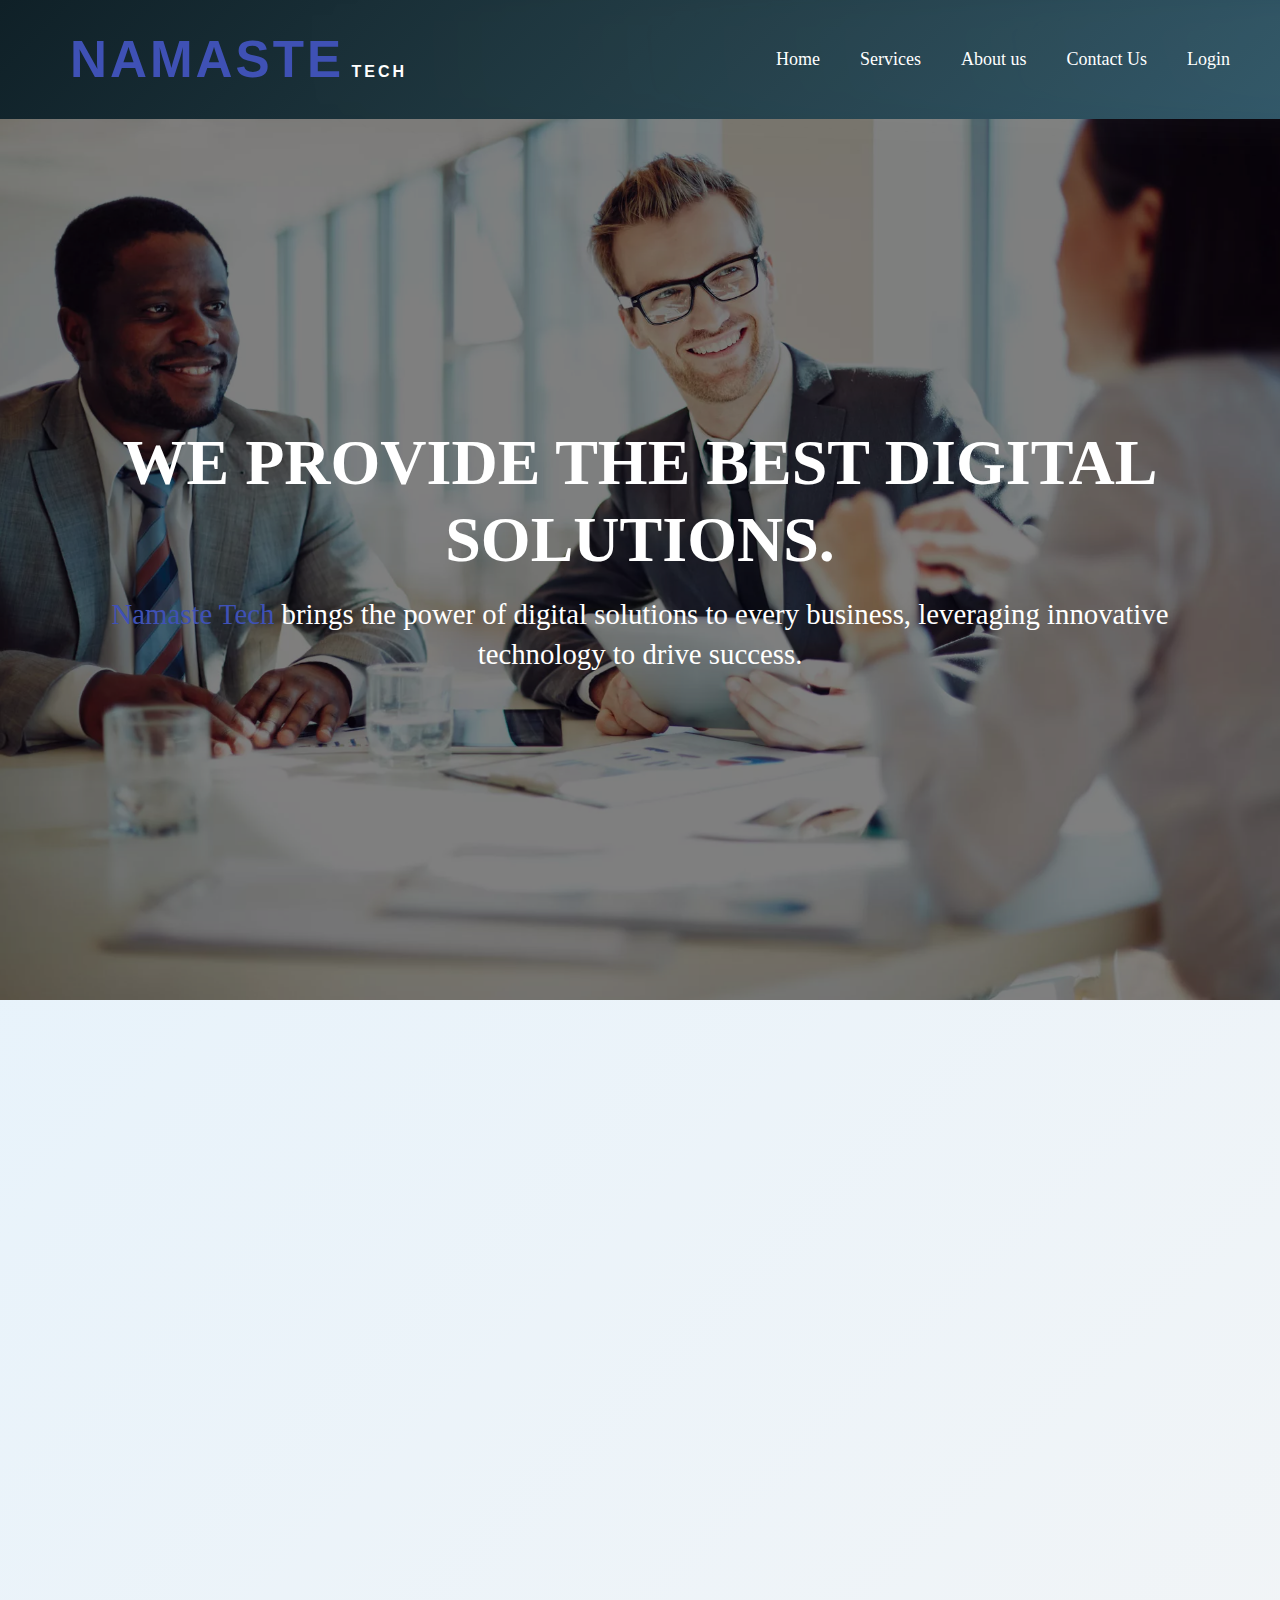
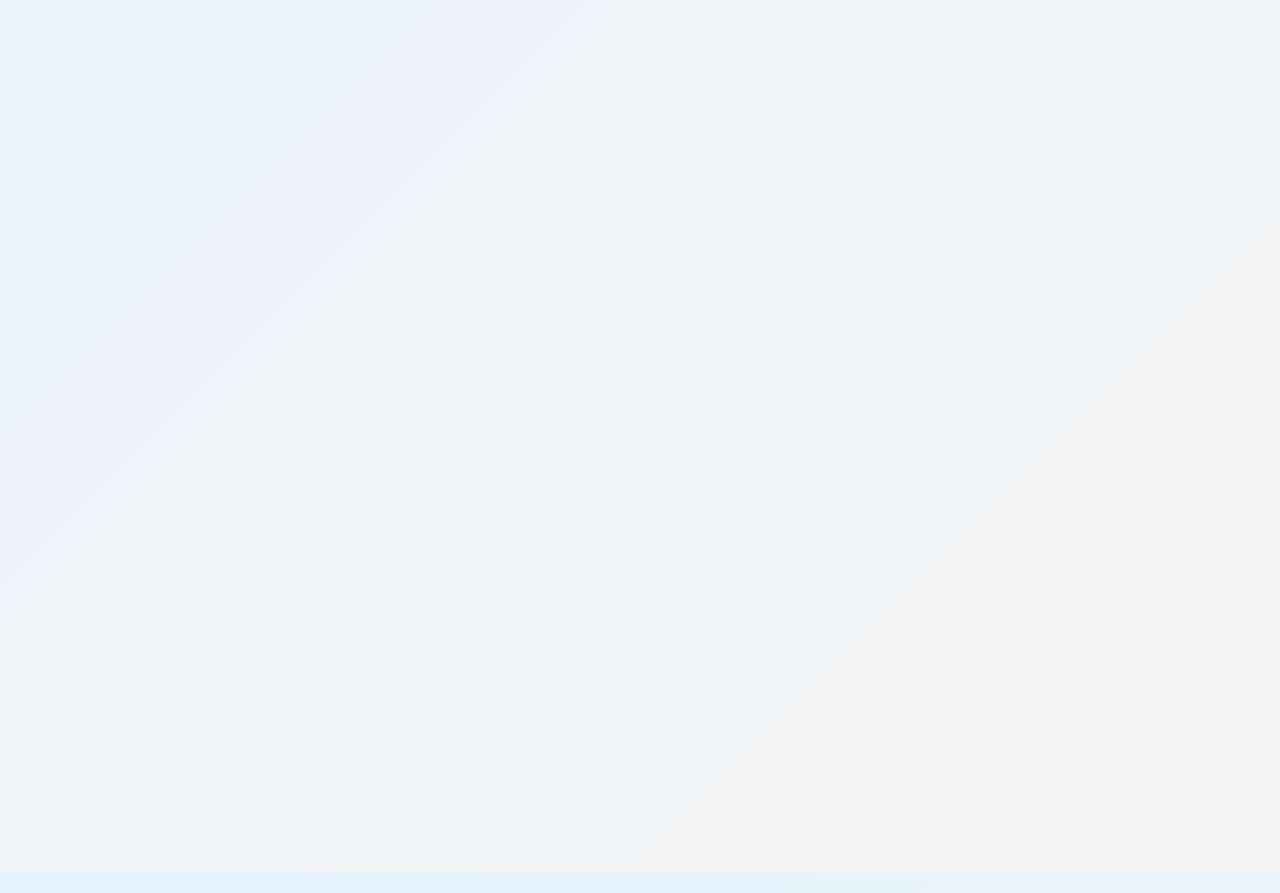
<file: index.html>
<!DOCTYPE html>
<html lang="en">

<head>
    <meta charset="UTF-8">
    <meta name="viewport" content="width=device-width, initial-scale=1.0">
    <link rel="stylesheet"
        href="https://fonts.googleapis.com/css2?family=Material+Symbols+Outlined:opsz,wght,FILL,GRAD@20..48,100..700,0..1,-50..200" />
    <link rel="stylesheet" href="header.css">
    <link rel="stylesheet" href="main.css">
    <link rel="stylesheet" href="footer.css">
    <link rel="stylesheet" href="fadein.css">
    <title>Namaste Tech</title>
</head>

<body>
    <div class="header fade-in ">
        <div class="logo fade-in">
            <span class="namaste-text">Namaste</span>
            <span class="tech-highlight">Tech</span>
        </div>

        <div class="hamburger fade-in" onclick="toggleNav()">
            <div></div>
            <div></div>
            <div></div>
        </div>

        <div class="nav_bar fade-in" id="navbar">
            <ul class="navbar_links">
                <li><a href="./index.html" class="fade-in">Home</a></li>
                <li><a href="./services.html" class="fade-in">Services</a></li>
                <li><a href="./about_us.html" class="fade-in">About us</a></li>
                <li><a href="./contact_us.html" class="fade-in">Contact Us</a></li>
                <li><a href="./login_sign_in.html" class="fade-in">Login</a></li>
            </ul>
        </div>
    </div>

    <div class="background_img fade-in">
        <h1 class="fade-in">We provide the best digital solutions.</h1>
        <p class="description fade-in"> <span style="color: #3F51B5;">Namaste Tech</span> brings the power of digital
            solutions to every business, leveraging
            innovative technology to drive success.</p>
    </div>

    <div class="service-section fade-in">
        <h3 class="section-subtitle fade-in">PROVIDING</h3>
        <h1 class="section-title fade-in">What we Can Do for You</h1>

        <div class="service-list">
            <div class="service-item fade-in">
                <div class="service-info">
                    <h4 class="service-title fade-in">MARKET RESEARCH</h4>
                    <p class="service-description fade-in">Even the all-powerful Pointing has no control about the blind
                        texts
                        it is an almost unorthographic.</p>
                </div>
                <span class="material-symbols-outlined service-icon fade-in">
                    lightbulb
                </span>
            </div>
            <div class="service-item fade-in">
                <div class="service-info">
                    <h4 class="service-title fade-in">DIGITAL MARKETING</h4>
                    <p class="service-description fade-in">Pointing has no control over the blind texts, it is an almost
                        unorthographic existence.</p>
                </div>
                <span class="material-symbols-outlined service-icon fade-in">
                    campaign
                </span>
            </div>
            <div class="service-item fade-in">
                <div class="service-info">
                    <h4 class="service-title fade-in">BRAND STRATEGY</h4>
                    <p class="service-description fade-in">Pointing has no control over the blind texts, it is an almost
                        unorthographic existence.</p>
                </div>
                <span class="material-symbols-outlined service-icon fade-in">
                    strategy
                </span>
            </div>
            <div class="service-item fade-in">
                <div class="service-info">
                    <h4 class="service-title fade-in">WEB DEV.</h4>
                    <p class="service-description fade-in">Building responsive websites to suit all your business needs.
                    </p>
                </div>
                <span class="material-symbols-outlined service-icon fade-in">
                    code
                </span>
            </div>
        </div>
    </div>

    <div class="background_img_2 fade-in">
        <div class="content fade-in">
            <h1><Span>G</Span>row your business fast.</h1>
            <div class="service-item_2 fade-in">
                <span class="material-symbols-outlined service-icon_2 fade-in">group</span>
                <h2 class="service-title_2 fade-in">Boost Teamwork</h2>
                <p class="service-description_2 fade-in">Namaste Teck enhances collaboration with smart solutions.</p>
            </div>
            <div class="service-item_2 fade-in">
                <span class="material-symbols-outlined service-icon_2 fade-in">group</span>
                <h2 class="service-title_2 fade-in">Accelerate Growth</h2>
                <p class="service-description_2 fade-in">We use data and AI to fuel your business expansion.</p>
            </div>
        </div>
        <img src="./img/entrepreneur-1340649.jpg" alt="Business Growth" class="image-right fade-in">
    </div>

    <footer class="footer fade-in">
        <div class="footer-container fade-in">
            <!-- Company Section -->
            <div class="footer-section company fade-in">
                <h2 class="footer-heading fade-in">Namaste Tech</h2>
                <p class="company-desc fade-in">We provide all digital solutions from web development to digital
                    marketing, making your business stand out.</p>
            </div>

            <!-- Useful Links Section -->
            <div class="footer-section useful-links fade-in">
                <h2 class="footer-heading fade-in">Useful Links</h2>
                <ul class="footer-links fade-in">
                    <li><a href="./about_us.html" class="fade-in">About Us</a></li>
                    <li><a href="./services.html" class="fade-in">Services</a></li>
                    <!-- <li><a href="./projects.html" class="fade-in">Our Projects</a></li> -->
                    <!-- <li><a href="./testimonials.html" class="fade-in">Testimonials</a></li> -->
                </ul>
            </div>

            <!-- Quick Links Section -->
            <div class="footer-section quick-links fade-in">
                <h2 class="footer-heading fade-in">Quick Links</h2>
                <ul class="footer-links fade-in">
                    <!-- <li><a href="./blog.html" class="fade-in">Blog</a></li> -->
                    <li><a href="./faq.html" class="fade-in">FAQ</a></li>
                    <!-- <li><a href="./career.html" class="fade-in">Careers</a></li> -->
                    <li><a href="./contact_us.html" class="fade-in">Contact Us</a></li>
                </ul>
            </div>

            <!-- Have a Question Section -->
            <div class="footer-section contact fade-in">
                <h2 class="footer-heading fade-in">Have a Question?</h2>
                <p class="fade-in">Feel free to get in touch with us.</p>
                <p class="fade-in">Email: hemant505gautam@gmail.com</p>
                <p class="fade-in">Phone: +91 9351733774</p>
            </div>
        </div>

        <!-- Copyright Section -->
        <div class="footer-bottom fade-in">
            <p>&copy; 2024 Namaste Tech. All Rights Reserved.</p>
        </div>
    </footer>

    <script src="./header.js"></script>

</body>

</html>
</file>
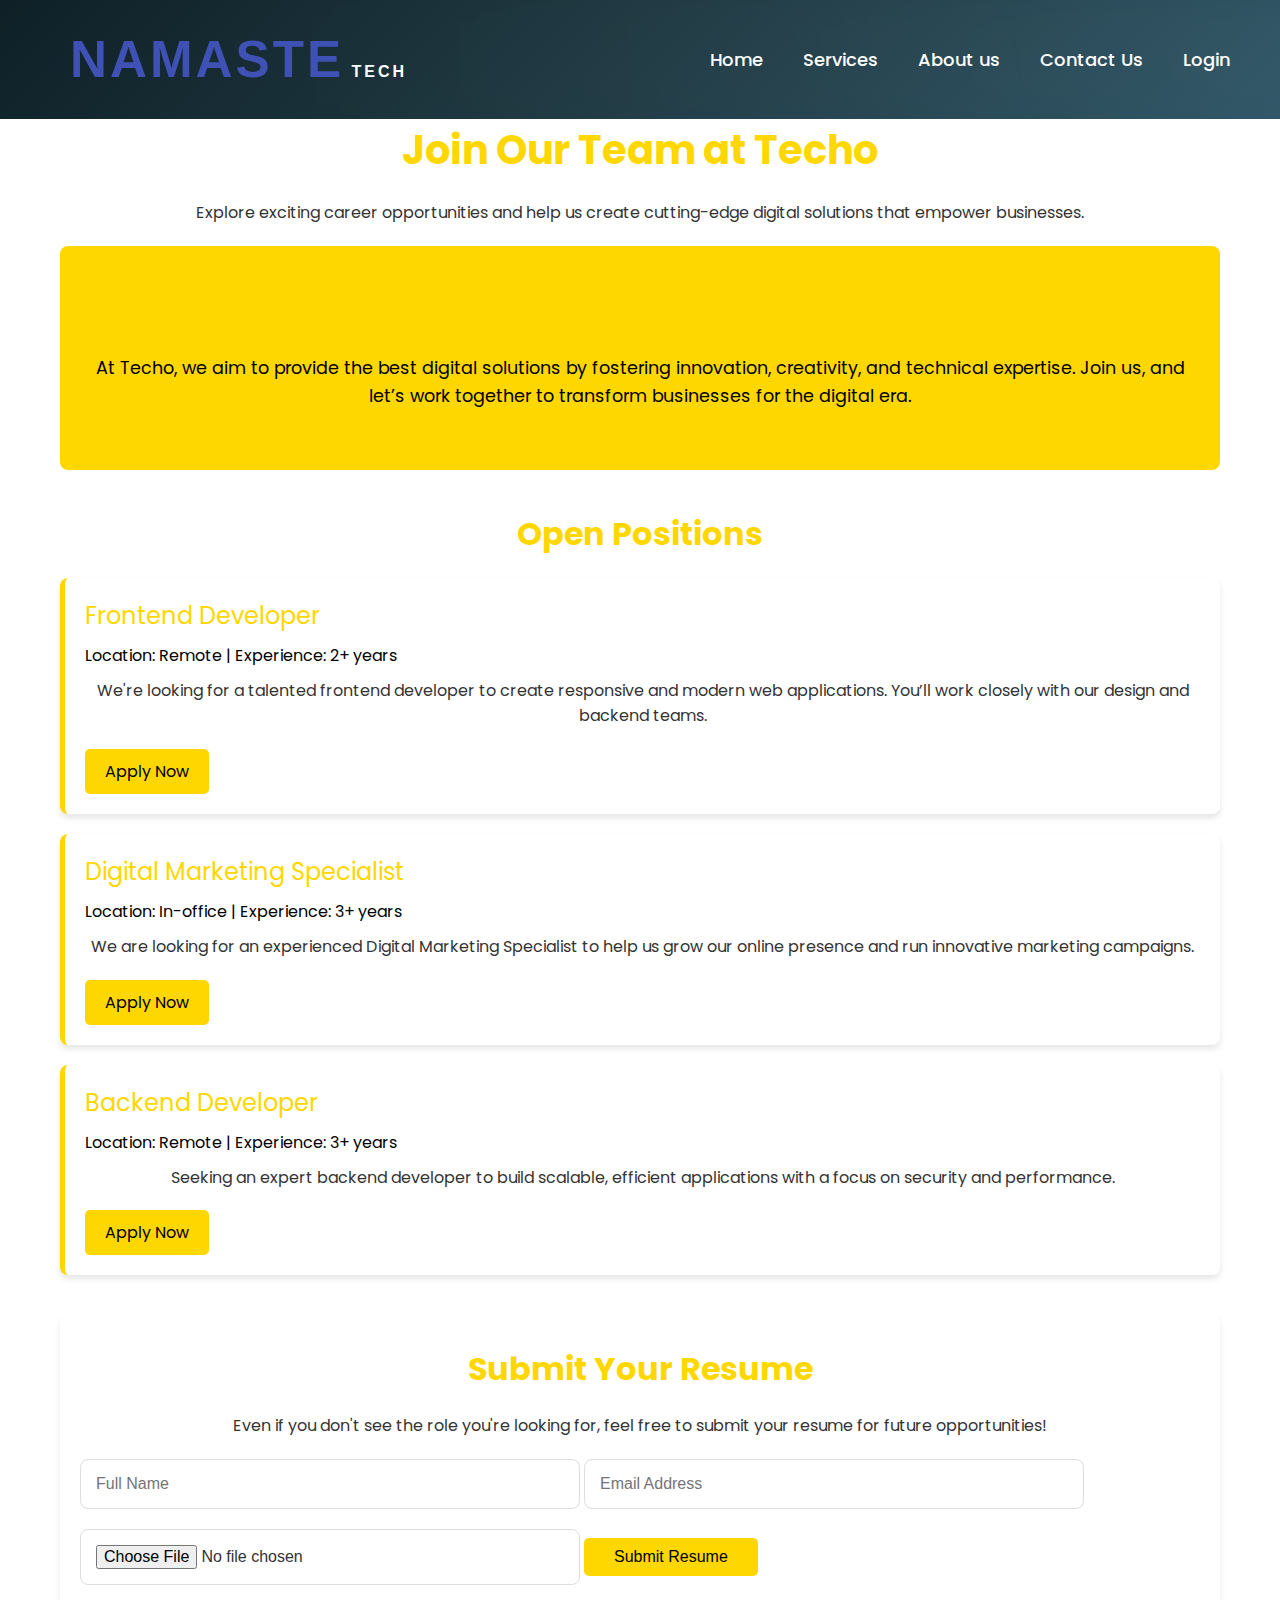
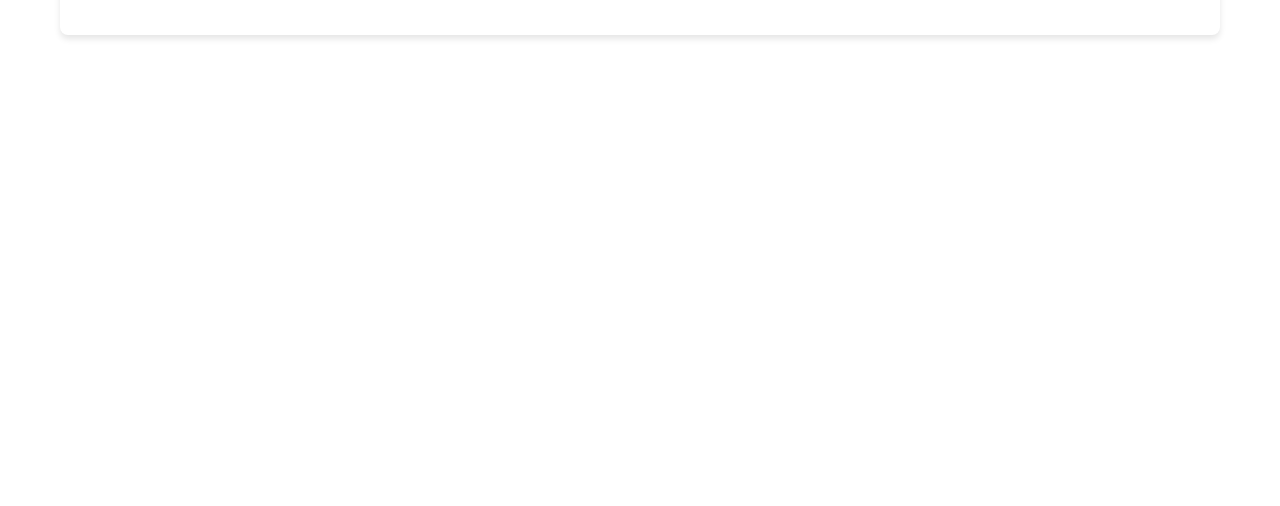
<file: career.html>
<!DOCTYPE html>
<html lang="en">
<head>
    <meta charset="UTF-8">
    <meta name="viewport" content="width=device-width, initial-scale=1.0">
    <title>Career Opportunities - NT</title>
    <link href="https://fonts.googleapis.com/css2?family=Poppins:wght@400;600&display=swap" rel="stylesheet">
    <link rel="stylesheet" href="header.css">
    <link rel="stylesheet" href="footer.css">
    <link rel="stylesheet" href="fadein.css">
    <style>
        * {
            margin: 0;
            padding: 0;
            box-sizing: border-box;
        }
    
        body {
            font-family: 'Poppins', sans-serif;
            background-color: #fff;
            color: #333;
            padding-top: 100px;
        }
    
        .container {
            max-width: 1200px;
            margin: 0 auto;
            padding: 20px;
        }
    
        h1, h2 {
            text-align: center;
            margin-bottom: 20px;
            color: #FFD700;
        }
    
        h1 {
            font-size: 2.5rem;
        }
    
        h2 {
            font-size: 2rem;
        }
    
        p {
            text-align: center;
            margin-bottom: 20px;
            font-size: 1rem;
            line-height: 1.6;
        }
    
        .mission-section {
            background-color: #FFD700;
            color: #000;
            padding: 40px 20px;
            border-radius: 8px;
            margin-bottom: 40px;
        }
    
        .mission-section p {
            color: #000;
            font-size: 1.1rem;
        }
    
        .positions-section {
            margin-bottom: 40px;
        }
    
        .job-listing {
            background-color: #fff;
            padding: 20px;
            margin-bottom: 20px;
            border-radius: 8px;
            box-shadow: 0px 4px 6px rgba(0, 0, 0, 0.1);
            transition: transform 0.3s ease;
            border-left: 5px solid #FFD700;
        }
    
        .job-listing:hover {
            transform: translateY(-5px);
        }
    
        .job-title {
            font-size: 1.5rem;
            color: #FFD700;
            margin-bottom: 10px;
        }
    
        .job-details {
            font-size: 1rem;
            margin-bottom: 10px;
            color: #000;
        }
    
        .apply-button {
            display: inline-block;
            background-color: #FFD700;
            color: #000;
            padding: 10px 20px;
            text-decoration: none;
            border-radius: 5px;
            transition: background-color 0.3s ease;
        }
    
        .apply-button:hover {
            background-color: #e0c600;
        }
    
        .apply-section {
            background-color: #fff;
            padding: 30px 20px;
            border-radius: 8px;
            box-shadow: 0px 4px 6px rgba(0, 0, 0, 0.1);
            margin-bottom: 40px;
        }
    
        .apply-section input[type="text"], 
        .apply-section input[type="email"],
        .apply-section input[type="file"] {
            width: 100%;
            max-width: 500px;
            padding: 15px;
            margin-bottom: 20px;
            border-radius: 8px;
            border: 1px solid #ddd;
            font-size: 1rem;
        }
    
        .apply-section input[type="submit"] {
            padding: 10px 30px;
            background-color: #FFD700;
            color: #000;
            border: none;
            border-radius: 5px;
            font-size: 1rem;
            cursor: pointer;
            transition: background-color 0.3s ease;
        }
    
        .apply-section input[type="submit"]:hover {
            background-color: #e0c600;
        }
    
       
    
        /* Responsive Design */
        @media (max-width: 1024px) {
            h1 {
                font-size: 2rem;
            }
    
            h2 {
                font-size: 1.8rem;
            }
        }
    
        @media (max-width: 768px) {
            h1 {
                font-size: 1.8rem;
            }
    
            h2 {
                font-size: 1.6rem;
            }
    
            p {
                font-size: 0.95rem;
            }
    
            .apply-section input[type="text"], 
            .apply-section input[type="email"],
            .apply-section input[type="file"] {
                font-size: 0.9rem;
            }
        }
    
        @media (max-width: 480px) {
            h1 {
                font-size: 1.5rem;
            }
    
            h2 {
                font-size: 1.3rem;
            }
    
            .apply-section input[type="text"], 
            .apply-section input[type="email"],
            .apply-section input[type="file"] {
                font-size: 0.8rem;
            }
        }
    </style>
    
</head>
<body>


    <div class="header fade-in ">
        <div class="logo fade-in">
            <span class="namaste-text">Namaste</span>
            <span class="tech-highlight">Tech</span>
        </div>

        <div class="hamburger fade-in" onclick="toggleNav()">
            <div></div>
            <div></div>
            <div></div>
        </div>

        <div class="nav_bar fade-in" id="navbar">
            <ul class="navbar_links">
                <li><a href="./index.html" class="fade-in">Home</a></li>
                <li><a href="./services.html" class="fade-in">Services</a></li>
                <li><a href="./about_us.html" class="fade-in">About us</a></li>
                <li><a href="./contact_us.html" class="fade-in">Contact Us</a></li>
                <li><a href="./login_sign_in.html" class="fade-in">Login</a></li>
            </ul>
        </div>
    </div>

    <div class="container">
        <h1>Join Our Team at Techo</h1>
        <p>Explore exciting career opportunities and help us create cutting-edge digital solutions that empower businesses.</p>

        <div class="mission-section">
            <h2>Our Mission</h2>
            <p>At Techo, we aim to provide the best digital solutions by fostering innovation, creativity, and technical expertise. Join us, and let’s work together to transform businesses for the digital era.</p>
        </div>

        <div class="positions-section">
            <h2>Open Positions</h2>

            <!-- Job Listing 1 -->
            <div class="job-listing">
                <div class="job-title">Frontend Developer</div>
                <div class="job-details">Location: Remote | Experience: 2+ years</div>
                <p>We're looking for a talented frontend developer to create responsive and modern web applications. You’ll work closely with our design and backend teams.</p>
                <a href="#" class="apply-button">Apply Now</a>
            </div>

            <!-- Job Listing 2 -->
            <div class="job-listing">
                <div class="job-title">Digital Marketing Specialist</div>
                <div class="job-details">Location: In-office | Experience: 3+ years</div>
                <p>We are looking for an experienced Digital Marketing Specialist to help us grow our online presence and run innovative marketing campaigns.</p>
                <a href="#" class="apply-button">Apply Now</a>
            </div>

            <!-- Job Listing 3 -->
            <div class="job-listing">
                <div class="job-title">Backend Developer</div>
                <div class="job-details">Location: Remote | Experience: 3+ years</div>
                <p>Seeking an expert backend developer to build scalable, efficient applications with a focus on security and performance.</p>
                <a href="#" class="apply-button">Apply Now</a>
            </div>
        </div>

        <div class="apply-section">
            <h2>Submit Your Resume</h2>
            <p>Even if you don't see the role you're looking for, feel free to submit your resume for future opportunities!</p>

            <form action="#" method="POST">
                <input type="text" name="fullName" placeholder="Full Name" required>
                <input type="email" name="email" placeholder="Email Address" required>
                <input type="file" name="resume" required>
                <input type="submit" value="Submit Resume">
            </form>
        </div>
    </div>

    <footer class="footer fade-in">
        <div class="footer-container fade-in">
            <!-- Company Section -->
            <div class="footer-section company fade-in">
                <h2 class="footer-heading fade-in">Techo</h2>
                <p class="company-desc fade-in">We provide all digital solutions from web development to digital marketing, making your business stand out.</p>
            </div>
    
            <!-- Useful Links Section -->
            <div class="footer-section useful-links fade-in">
                <h2 class="footer-heading fade-in">Useful Links</h2>
                <ul class="footer-links fade-in">
                    <li><a href="./about_us.html" class="fade-in">About Us</a></li>
                    <li><a href="./services.html" class="fade-in">Services</a></li>
                    <!-- <li><a href="./projects.html" class="fade-in">Our Projects</a></li> -->
                    <!-- <li><a href="./testimonials.html" class="fade-in">Testimonials</a></li> -->
                </ul>
            </div>
    
            <!-- Quick Links Section -->
            <div class="footer-section quick-links fade-in">
                <h2 class="footer-heading fade-in">Quick Links</h2>
                <ul class="footer-links fade-in">
                    <!-- <li><a href="./blog.html" class="fade-in">Blog</a></li> -->
                    <li><a href="./faq.html" class="fade-in">FAQ</a></li>
                    <li><a href="./career.html" class="fade-in">Careers</a></li>
                    <li><a href="./contact_us.html" class="fade-in">Contact Us</a></li>
                </ul>
            </div>
    
            <!-- Have a Question Section -->
            <div class="footer-section contact fade-in">
                <h2 class="footer-heading fade-in">Have a Question?</h2>
                <p class="fade-in">Feel free to get in touch with us.</p>
                <p class="fade-in">Email:  hemant505gautam@gmail.com</p>
                <p class="fade-in">Phone: +91 9351733774</p>
            </div>
        </div>
    
        <!-- Copyright Section -->
        <div class="footer-bottom fade-in">
            <p>&copy; 2024 Techo. All Rights Reserved.</p>
        </div>
    </footer>

    <script src="./header.js"></script>

</body>
</html>
</file>
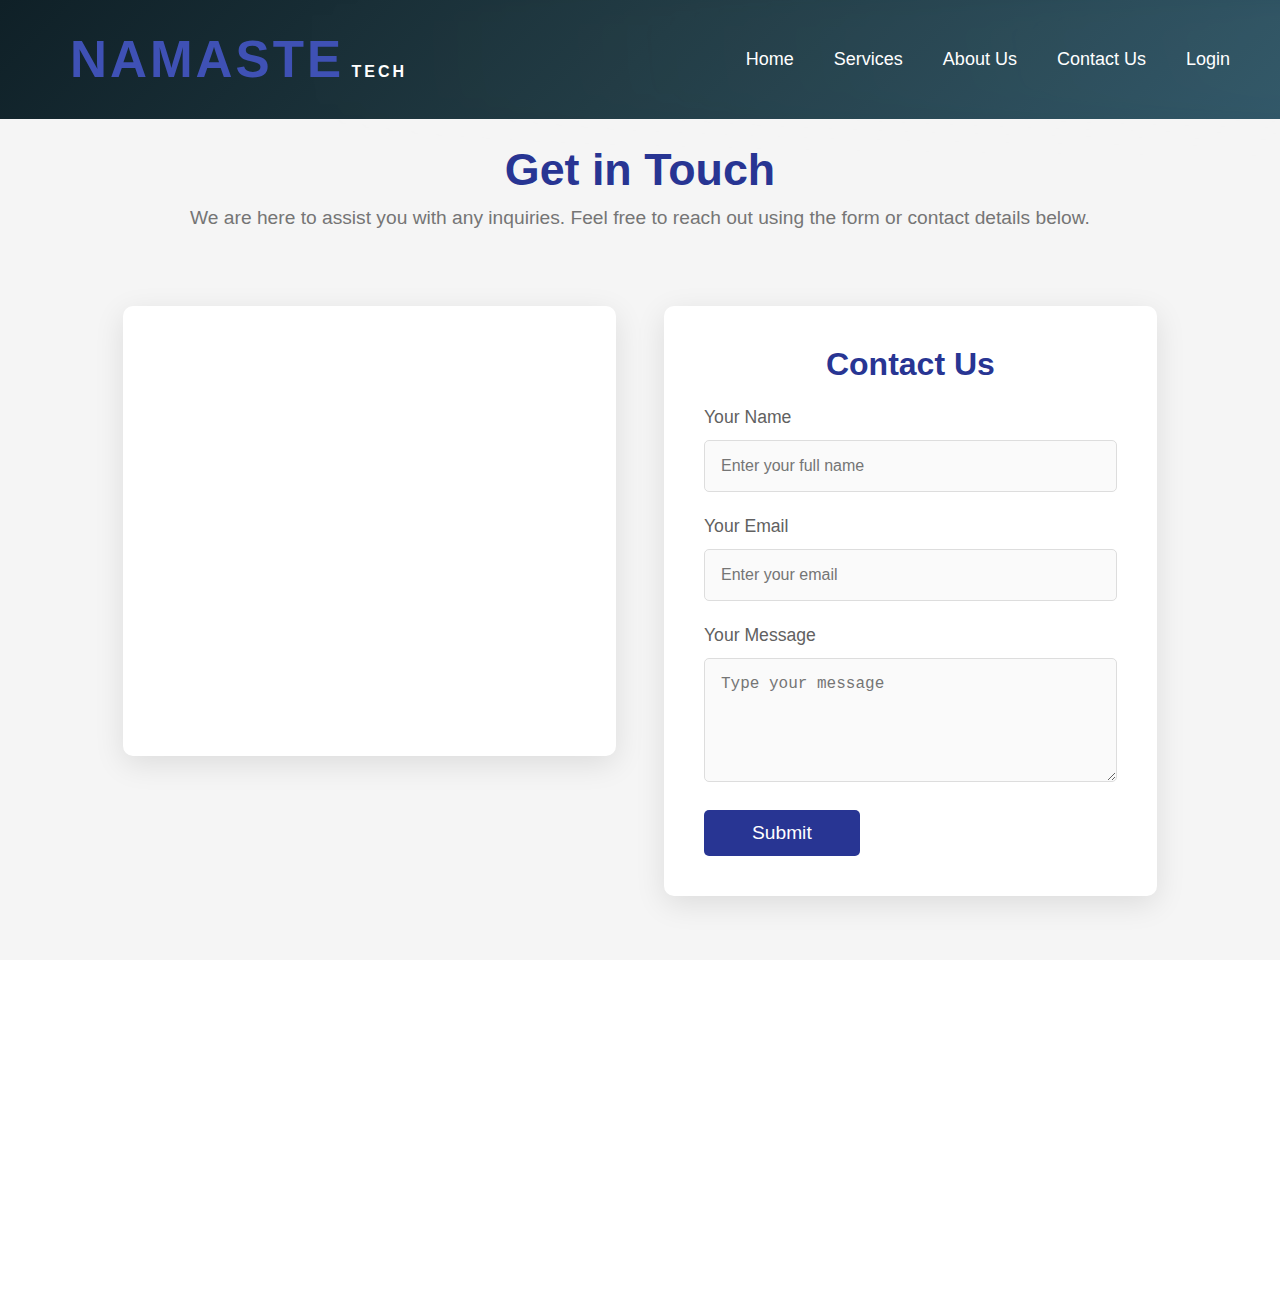
<file: contact_us.html>
<!DOCTYPE html>
<html lang="en">

<head>
    <meta charset="UTF-8">
    <meta name="viewport" content="width=device-width, initial-scale=1.0">
    <link rel="stylesheet" href="header.css">
    <link rel="stylesheet" href="contact_us.css">
    <link rel="stylesheet" href="footer.css">
    <link rel="stylesheet" href="fadein.css">
    <title>Contact Us</title>
</head>

<body>
    <header class="header">
        <div class="logo">
            <span class="namaste-text">Namaste</span>
            <span class="tech-highlight">Tech</span>
        </div>
        <div class="hamburger fade-in" onclick="toggleNav()">
            <div></div>
            <div></div>
            <div></div>
        </div>
        <nav class="nav_bar" id="navbar">
            <ul class="navbar_links">
                <li><a href="./index.html">Home</a></li>
                <li><a href="./services.html">Services</a></li>
                <li><a href="./about_us.html">About Us</a></li>
                <li><a href="./contact_us.html">Contact Us</a></li>
                <li><a href="./login_sign_in.html">Login</a></li>
            </ul>
        </nav>
    </header>

    <main>
        <section class="contact-container">
            <div class="contact-header">
                <h1>Get in Touch</h1>
                <p>We are here to assist you with any inquiries. Feel free to reach out using the form or contact
                    details below.</p>
            </div>
            <div class="contact-grid">
                <div class="map-container">
                    <iframe
                        src="https://www.google.com/maps/embed?pb=!1m18!1m12!1m3!1d3559.1227315718666!2d75.81574347528158!3d26.86784147667395!2m3!1f0!2f0!3f0!3m2!1i1024!2i768!4f13.1!3m3!1m2!1s0x396db7b51669dee9%3A0x3708a6ae96453829!2sBhamashah%20Techno%20Hub!5e0!3m2!1sen!2sin!4v1725963819358!5m2!1sen!2sin"
                        width="600" height="450" style="border:0;" allowfullscreen="" loading="lazy"
                        referrerpolicy="no-referrer-when-downgrade">
                    </iframe>

                </div>

                <div class="contact-form">
                    <h2>Contact Us</h2>
                    <form action="#" method="post">
                        <label for="name">Your Name</label>
                        <input type="text" id="name" name="name" placeholder="Enter your full name" required>

                        <label for="email">Your Email</label>
                        <input type="email" id="email" name="email" placeholder="Enter your email" required>

                        <label for="message">Your Message</label>
                        <textarea id="message" name="message" rows="5" placeholder="Type your message"
                            required></textarea>

                        <button type="submit">Submit</button>
                    </form>
                </div>
            </div>
        </section>
    </main>




    <footer class="footer fade-in">
        <div class="footer-container fade-in">
            <!-- Company Section -->
            <div class="footer-section company fade-in">
                <h2 class="footer-heading fade-in">Techo</h2>
                <p class="company-desc fade-in">We provide all digital solutions from web development to digital
                    marketing, making your business stand out.</p>
            </div>

            <!-- Useful Links Section -->
            <div class="footer-section useful-links fade-in">
                <h2 class="footer-heading fade-in">Useful Links</h2>
                <ul class="footer-links fade-in">
                    <li><a href="./about_us.html" class="fade-in">About Us</a></li>
                    <li><a href="./services.html" class="fade-in">Services</a></li>
                    <!-- <li><a href="./projects.html" class="fade-in">Our Projects</a></li> -->
                    <!-- <li><a href="./testimonials.html" class="fade-in">Testimonials</a></li> -->
                </ul>
            </div>

            <!-- Quick Links Section -->
            <div class="footer-section quick-links fade-in">
                <h2 class="footer-heading fade-in">Quick Links</h2>
                <ul class="footer-links fade-in">
                    <!-- <li><a href="./blog.html" class="fade-in">Blog</a></li> -->
                    <li><a href="./faq.html" class="fade-in">FAQ</a></li>
                    <li><a href="./career.html" class="fade-in">Careers</a></li>
                    <li><a href="./contact_us.html" class="fade-in">Contact Us</a></li>
                </ul>
            </div>

            <!-- Have a Question Section -->
            <div class="footer-section contact fade-in">
                <h2 class="footer-heading fade-in">Have a Question?</h2>
                <p class="fade-in">Feel free to get in touch with us.</p>
                <p class="fade-in">Email: hemant505gautam@gmail.com</p>
                <p class="fade-in">Phone: +91 9351733774</p>
            </div>
        </div>

        <!-- Copyright Section -->
        <div class="footer-bottom fade-in">
            <p>&copy; 2024 Techo. All Rights Reserved.</p>
        </div>
    </footer>

    <script src="./header.js"></script>
</body>

</html>
</file>
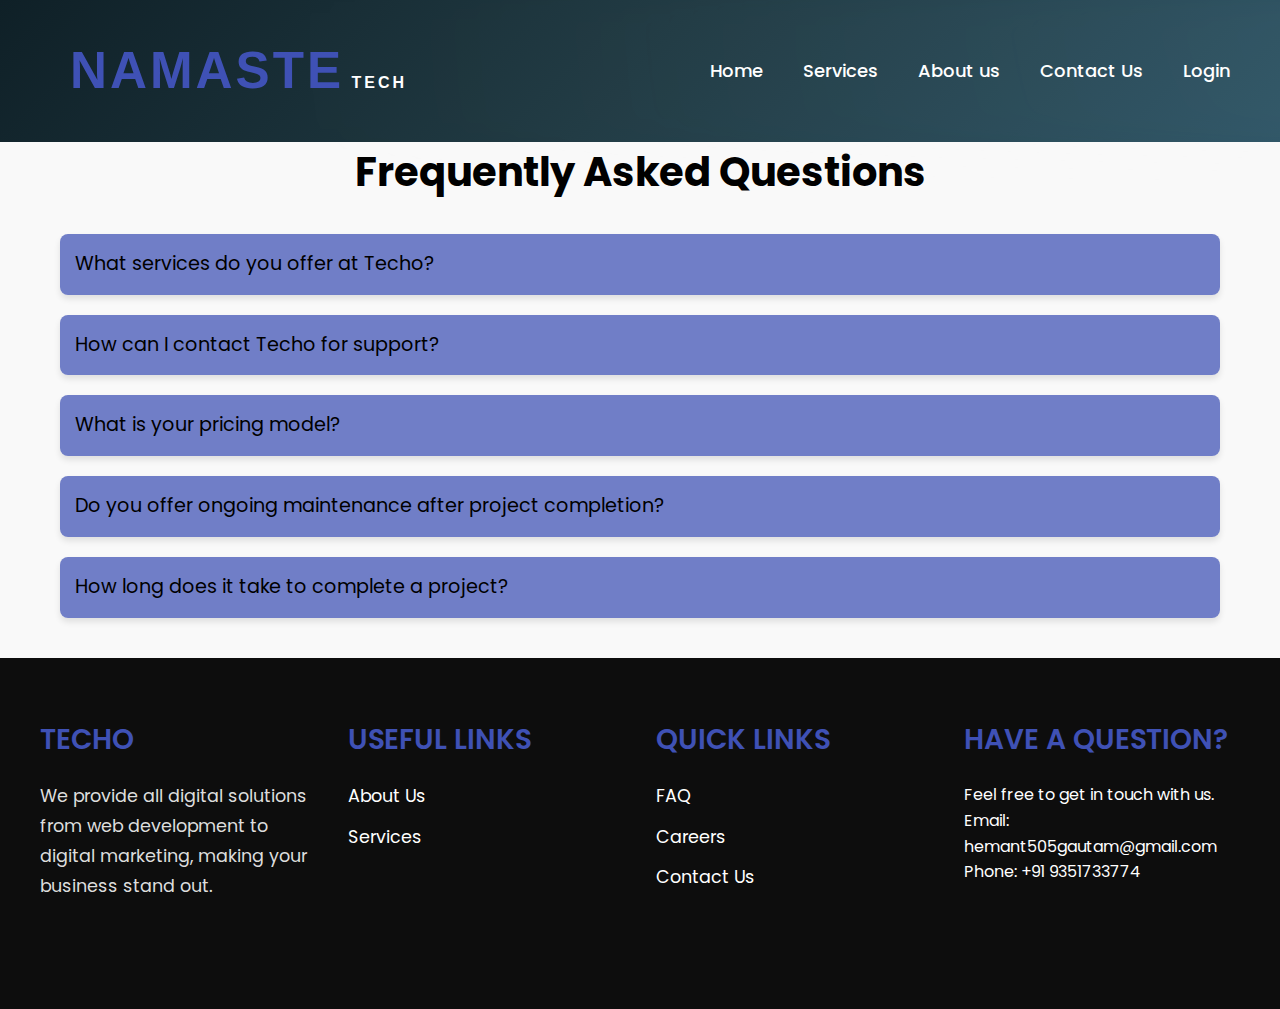
<file: faq.html>
<!DOCTYPE html>
<html lang="en">
<head>
    <meta charset="UTF-8">
    <meta name="viewport" content="width=device-width, initial-scale=1.0">
    <title>FAQ - NT</title>
    <link href="https://fonts.googleapis.com/css2?family=Poppins:wght@400;600&display=swap" rel="stylesheet">
    <link rel="stylesheet" href="header.css">
    <link rel="stylesheet" href="footer.css">
    <link rel="stylesheet" href="fadein.css">
    <style>
       * {
            margin: 0;
            padding: 0;
            box-sizing: border-box;
        }

        body {
            font-family: 'Poppins', sans-serif;
            background-color: #f9f9f9;
            padding-top: 120px;
            line-height: 1.6;
        }

        .container {
            max-width: 1200px;
            margin: 0 auto;
            padding: 20px;
        }

        /* Heading Styles */
        h1 {
            text-align: center;
            font-size: 2.5rem;
            margin-bottom: 30px;
            color: black;
        }

        /* FAQ Section */
        .faq-section {
            margin-bottom: 20px;
        }

        .faq-question {
            background-color: #3f51b5bc;
            color: black;
            padding: 15px;
            cursor: pointer;
            border-radius: 8px;
            margin-bottom: 10px;
            font-size: 1.2rem;
            transition: background-color 0.3s ease, transform 0.2s ease;
            box-shadow: 0px 4px 6px rgba(0, 0, 0, 0.1);
            display: flex;
            align-items: center;
            justify-content: space-between;
        }

        .faq-question:hover {
            background-color: #3F51B5;
            transform: translateY(-2px);
        }

        .faq-answer {
            display: none;
            background-color: rgba(0, 0, 0, 0.708);
            color: #fff;
            padding: 15px;
            border-left: 4px solid #3F51B5;
            border-radius: 0 0 8px 8px;
            margin-bottom: 20px;
            box-shadow: 0px 4px 6px rgba(0, 0, 0, 0.1);
            transition: max-height 0.3s ease;
        }

        .faq-answer p {
            font-size: 1rem;
            padding: 10px 0;
        }

        /* Responsive Design */
        @media (max-width: 1024px) {
            h1 {
                font-size: 2rem;
            }

            .faq-question {
                font-size: 1.1rem;
            }

           
        }

        @media (max-width: 768px) {
            h1 {
                font-size: 1.8rem;
            }

            .faq-question {
                font-size: 1rem;
            }

            .faq-answer p {
                font-size: 0.9rem;
            }
        }

        @media (max-width: 480px) {
            h1 {
                font-size: 1.5rem;
            }

            .faq-question {
                font-size: 0.9rem;
            }

            .faq-answer p {
                font-size: 0.8rem;
            }

        }


    </style>
</head>
<body>

    <div class="header fade-in ">
        <div class="logo fade-in">
            <span class="namaste-text">Namaste</span>
            <span class="tech-highlight">Tech</span>
        </div>

        <div class="hamburger fade-in" onclick="toggleNav()">
            <div></div>
            <div></div>
            <div></div>
        </div>

        <div class="nav_bar fade-in" id="navbar">
            <ul class="navbar_links">
                <li><a href="./index.html" class="fade-in">Home</a></li>
                <li><a href="./services.html" class="fade-in">Services</a></li>
                <li><a href="./about_us.html" class="fade-in">About us</a></li>
                <li><a href="./contact_us.html" class="fade-in">Contact Us</a></li>
                <li><a href="./login_sign_in.html" class="fade-in">Login</a></li>
            </ul>
        </div>
    </div>

    <div class="container">
        <h1>Frequently Asked Questions</h1>

        <div class="faq-section">
            <div class="faq-question" onclick="toggleAnswer('faq1')">
                What services do you offer at Techo?
            </div>
            <div id="faq1" class="faq-answer">
                <p>We offer a wide range of digital solutions including web development, app development, digital marketing, and much more. Our goal is to provide you with the tools to make your business stand out online.</p>
            </div>
        </div>

        <div class="faq-section">
            <div class="faq-question" onclick="toggleAnswer('faq2')">
                How can I contact Techo for support?
            </div>
            <div id="faq2" class="faq-answer">
                <p>You can contact us through our contact form on the website, or by emailing us at hemant505gautam@gmail.com. We're also available via phone at +91 9351733774 for urgent inquiries.</p>
            </div>
        </div>

        <div class="faq-section">
            <div class="faq-question" onclick="toggleAnswer('faq3')">
                What is your pricing model?
            </div>
            <div id="faq3" class="faq-answer">
                <p>Our pricing model is flexible based on the services you require. We offer custom packages depending on the scope of your project and the services required. Contact us for a personalized quote.</p>
            </div>
        </div>

        <div class="faq-section">
            <div class="faq-question" onclick="toggleAnswer('faq4')">
                Do you offer ongoing maintenance after project completion?
            </div>
            <div id="faq4" class="faq-answer">
                <p>Yes, we offer ongoing maintenance and support for all our projects. Whether you need regular updates, security checks, or feature enhancements, we’ve got you covered.</p>
            </div>
        </div>

        <div class="faq-section">
            <div class="faq-question" onclick="toggleAnswer('faq5')">
                How long does it take to complete a project?
            </div>
            <div id="faq5" class="faq-answer">
                <p>Project completion time depends on the complexity and scope of the project. On average, a standard website can take anywhere from 4 to 6 weeks, while more complex projects may take longer. We ensure timely delivery while maintaining quality.</p>
            </div>
        </div>
    </div>

    <footer class="footer fade-in">
        <div class="footer-container fade-in">
            <!-- Company Section -->
            <div class="footer-section company fade-in">
                <h2 class="footer-heading fade-in">Techo</h2>
                <p class="company-desc fade-in">We provide all digital solutions from web development to digital marketing, making your business stand out.</p>
            </div>
    
            <!-- Useful Links Section -->
            <div class="footer-section useful-links fade-in">
                <h2 class="footer-heading fade-in">Useful Links</h2>
                <ul class="footer-links fade-in">
                    <li><a href="./about_us.html" class="fade-in">About Us</a></li>
                    <li><a href="./services.html" class="fade-in">Services</a></li>
                    <!-- <li><a href="./projects.html" class="fade-in">Our Projects</a></li> -->
                    <!-- <li><a href="./testimonials.html" class="fade-in">Testimonials</a></li> -->
                </ul>
            </div>
    
            <!-- Quick Links Section -->
            <div class="footer-section quick-links fade-in">
                <h2 class="footer-heading fade-in">Quick Links</h2>
                <ul class="footer-links fade-in">
                    <!-- <li><a href="./blog.html" class="fade-in">Blog</a></li> -->
                    <li><a href="./faq.html" class="fade-in">FAQ</a></li>
                    <li><a href="./career.html" class="fade-in">Careers</a></li>
                    <li><a href="./contact_us.html" class="fade-in">Contact Us</a></li>
                </ul>
            </div>
    
            <!-- Have a Question Section -->
            <div class="footer-section contact fade-in">
                <h2 class="footer-heading fade-in">Have a Question?</h2>
                <p class="fade-in">Feel free to get in touch with us.</p>
                <p class="fade-in">Email:  hemant505gautam@gmail.com</p>
                <p class="fade-in">Phone: +91 9351733774</p>
            </div>
        </div>
    
        <!-- Copyright Section -->
        <div class="footer-bottom fade-in">
            <p>&copy; 2024 Techo. All Rights Reserved.</p>
        </div>
    </footer>

    <script src="./header.js"></script>

    <script>
        function toggleAnswer(faqId) {
            const answer = document.getElementById(faqId);
            answer.style.display = answer.style.display === "block" ? "none" : "block";
        }
    </script>

</body>
</html>
</file>
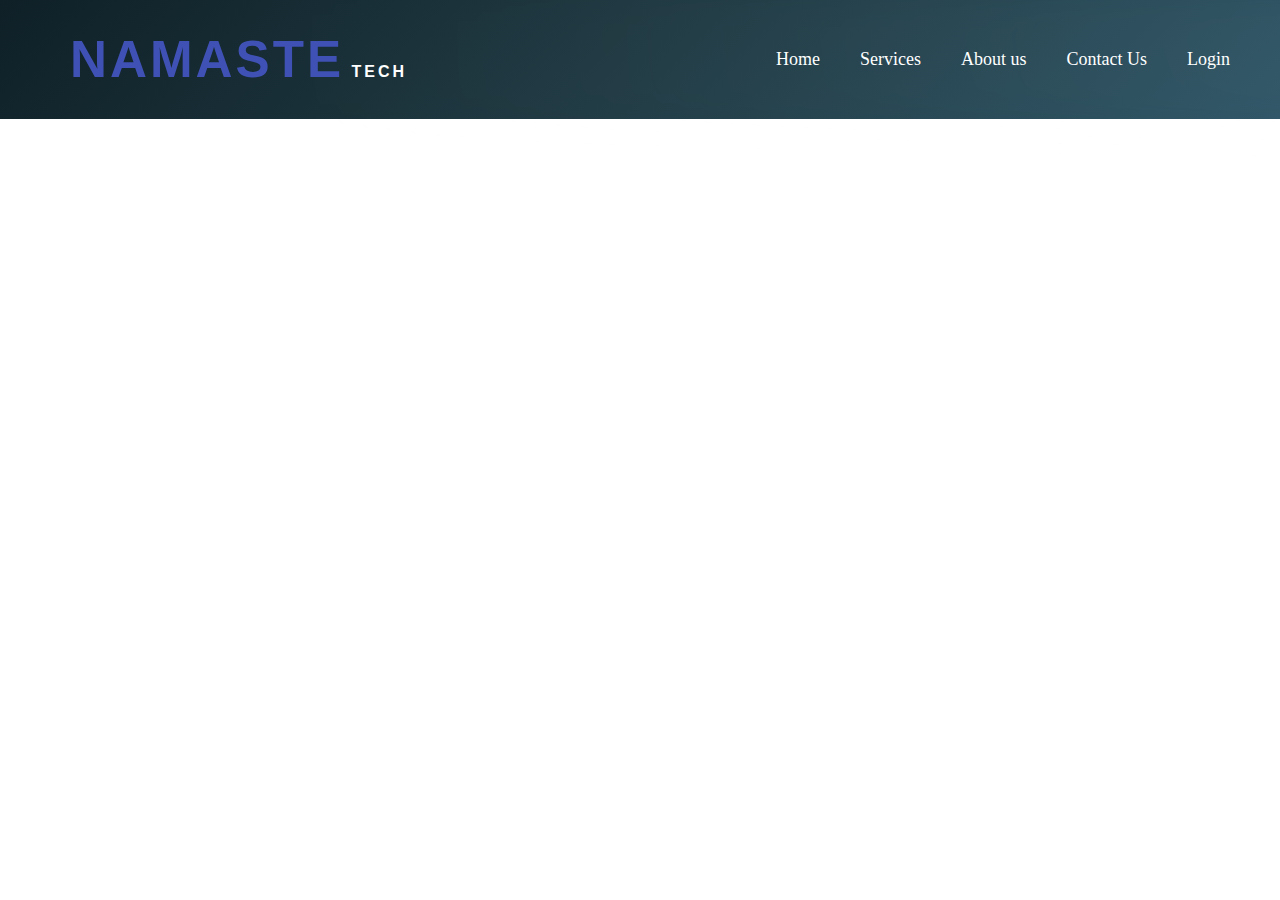
<file: header.html>
<!DOCTYPE html>
<html lang="en">
<head>
    <meta charset="UTF-8">
    <meta name="viewport" content="width=device-width, initial-scale=1.0">
    <title>Header</title>
    <link rel="stylesheet" href="header.css">
    <link rel="stylesheet" href="fadein.css">
</head>
<body>
    <div class="header fade-in ">
        <div class="logo fade-in">
            <span class="namaste-text">Namaste</span>
            <span class="tech-highlight">Tech</span>
        </div>

        <div class="hamburger fade-in" onclick="toggleNav()">
            <div></div>
            <div></div>
            <div></div>
        </div>

        <div class="nav_bar fade-in" id="navbar">
            <ul class="navbar_links">
                <li><a href="./index.html" class="fade-in">Home</a></li>
                <li><a href="./services.html" class="fade-in">Services</a></li>
                <li><a href="./about_us.html" class="fade-in">About us</a></li>
                <li><a href="./contact_us.html" class="fade-in">Contact Us</a></li>
                <li><a href="./login_sign_in.html" class="fade-in">Login</a></li>
            </ul>
        </div>
    </div>

    <script src="./header.js"></script>
</body>
</html>
</file>
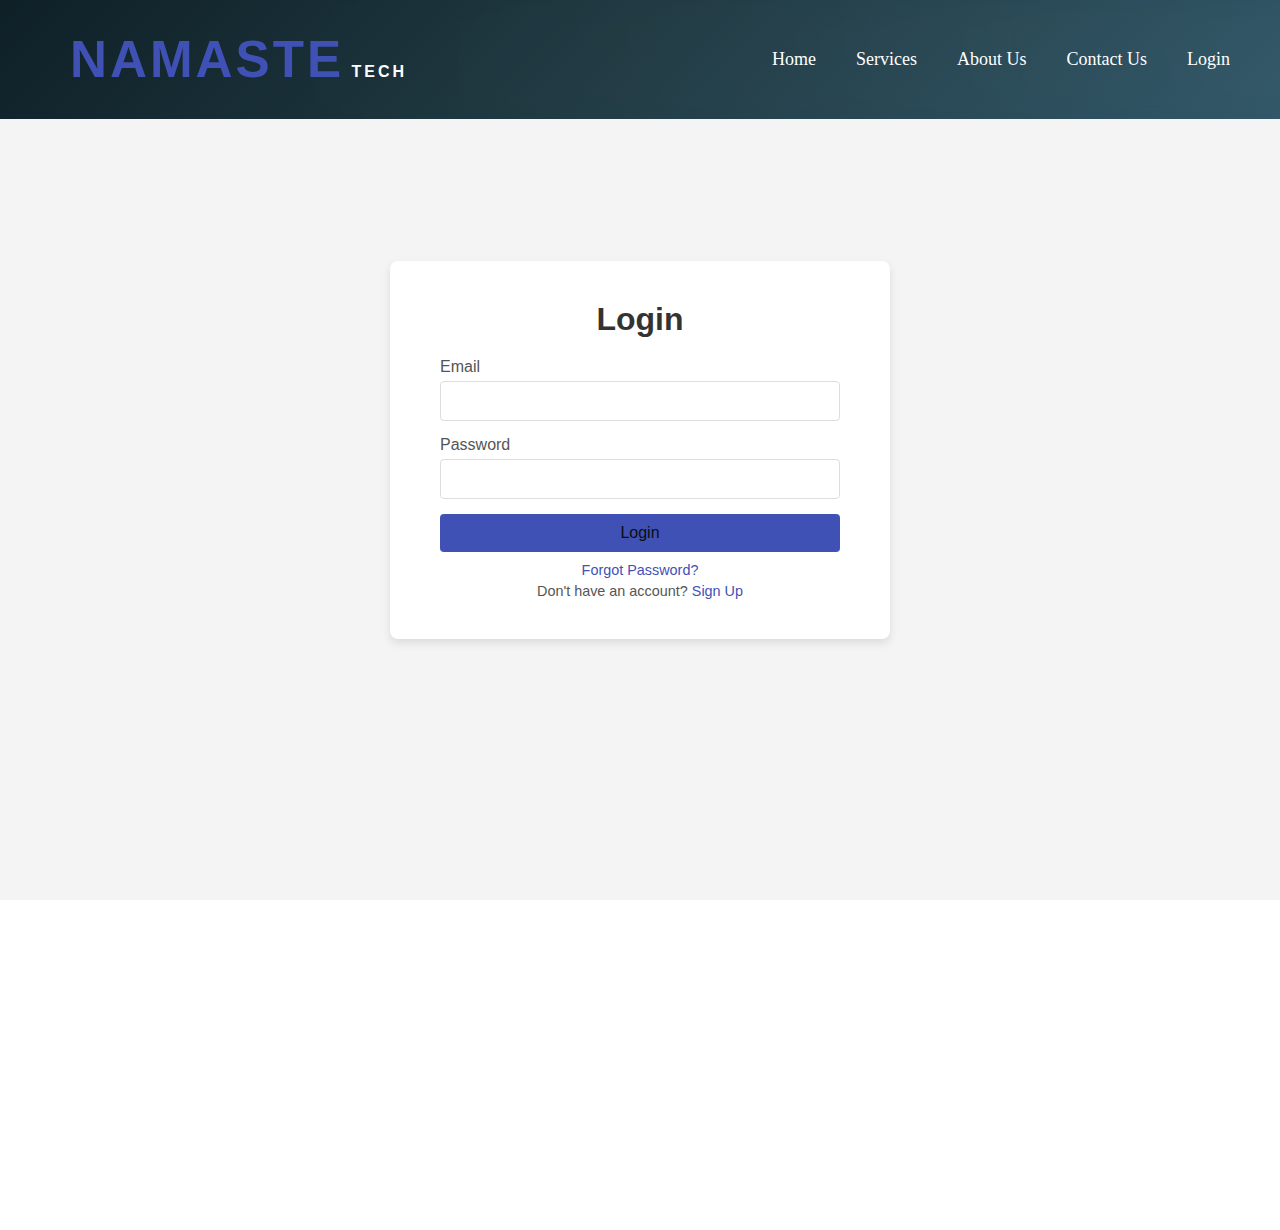
<file: login_sign_in.html>
<!DOCTYPE html>
<html lang="en">

<head>
    <meta charset="UTF-8">
    <meta name="viewport" content="width=device-width, initial-scale=1.0">
    <link rel="stylesheet" href="header.css">
    <link rel="stylesheet" href="login_sign_in.css">
    <link rel="stylesheet" href="footer.css">
    <link rel="stylesheet" href="fadein.css">
    <title>Login / Sign Up</title>
</head>

<body>

    <header class="header">
        <div class="logo">
            <span class="namaste-text">Namaste</span>
            <span class="tech-highlight">Tech</span>
        </div>
        <div class="hamburger fade-in" onclick="toggleNav()">
            <div></div>
            <div></div>
            <div></div>
        </div>
        <nav class="nav_bar" id="navbar">
            <ul class="navbar_links">
                <li><a href="./index.html">Home</a></li>
                <li><a href="./services.html">Services</a></li>
                <li><a href="./about_us.html">About Us</a></li>
                <li><a href="./contact_us.html">Contact Us</a></li>
                <li><a href="./login_sign_in.html">Login</a></li>
            </ul>
        </nav>
    </header>
    <div class="all-container">
        <div class="container">
            <!-- Login form -->
            <div id="login-form" class="form-container">
                <h2>Login</h2>
                <form action="#" method="post">
                    <label for="login-email">Email</label>
                    <input type="email" id="login-email" name="email" required>

                    <label for="login-password">Password</label>
                    <input type="password" id="login-password" name="password" required>

                    <button type="submit">Login</button>
                    <p class="forgot-password sign-acc"><a href="#" class="a-link ">Forgot Password?</a></p>
                </form>
                <p class="sign-acc">Don't have an account? <a href="#" id="to-signup" class="a-link">Sign Up</a></p>
            </div>

            <!-- Sign-up form -->
            <div id="signup-form" class="form-container" style="display: none;">
                <h2>Sign Up</h2>
                <form action="#" method="post">
                    <label for="signup-name">Full Name</label>
                    <input type="text" id="signup-name" name="name" required>

                    <label for="signup-email">Email</label>
                    <input type="email" id="signup-email" name="email" required>

                    <label for="signup-password">Password</label>
                    <input type="password" id="signup-password" name="password" required>

                    <label for="confirm-password">Confirm Password</label>
                    <input type="password" id="confirm-password" name="confirm-password" required>

                    <button type="submit">Sign Up</button>
                </form>
                <p class="sign-acc">Already have an account? <a href="#" id="to-login" class="a-link">Login</a></p>
            </div>
        </div>
    </div>

    <!-- Modal for validation messages -->
    <div id="error-modal" class="modal">
        <div class="modal-content">
            <span id="modal-close" class="modal-close">&times;</span>
            <p id="modal-message"></p>
        </div>
    </div>

    <footer class="footer fade-in">
        <div class="footer-container fade-in">
            <!-- Company Section -->
            <div class="footer-section company fade-in">
                <h2 class="footer-heading fade-in">Techo</h2>
                <p class="company-desc fade-in">We provide all digital solutions from web development to digital marketing, making your business stand out.</p>
            </div>
    
            <!-- Useful Links Section -->
            <div class="footer-section useful-links fade-in">
                <h2 class="footer-heading fade-in">Useful Links</h2>
                <ul class="footer-links fade-in">
                    <li><a href="./about_us.html" class="fade-in">About Us</a></li>
                    <li><a href="./services.html" class="fade-in">Services</a></li>
                    <!-- <li><a href="./projects.html" class="fade-in">Our Projects</a></li> -->
                    <!-- <li><a href="./testimonials.html" class="fade-in">Testimonials</a></li> -->
                </ul>
            </div>
    
            <!-- Quick Links Section -->
            <div class="footer-section quick-links fade-in">
                <h2 class="footer-heading fade-in">Quick Links</h2>
                <ul class="footer-links fade-in">
                    <!-- <li><a href="./blog.html" class="fade-in">Blog</a></li> -->
                    <li><a href="./faq.html" class="fade-in">FAQ</a></li>
                    <li><a href="./career.html" class="fade-in">Careers</a></li>
                    <li><a href="./contact_us.html" class="fade-in">Contact Us</a></li>
                </ul>
            </div>
    
            <!-- Have a Question Section -->
            <div class="footer-section contact fade-in">
                <h2 class="footer-heading fade-in">Have a Question?</h2>
                <p class="fade-in">Feel free to get in touch with us.</p>
                <p class="fade-in">Email: hemant505gautam@gmail.com</p>
                <p class="fade-in">Phone: +91 9351733774</p>
            </div>
        </div>
    
        <!-- Copyright Section -->
        <div class="footer-bottom fade-in">
            <p>&copy; 2024 Techo. All Rights Reserved.</p>
        </div>
    </footer>

    <script src="form-toggle.js"></script>
    <script src="./header.js"></script>
</body>

</html>
</file>
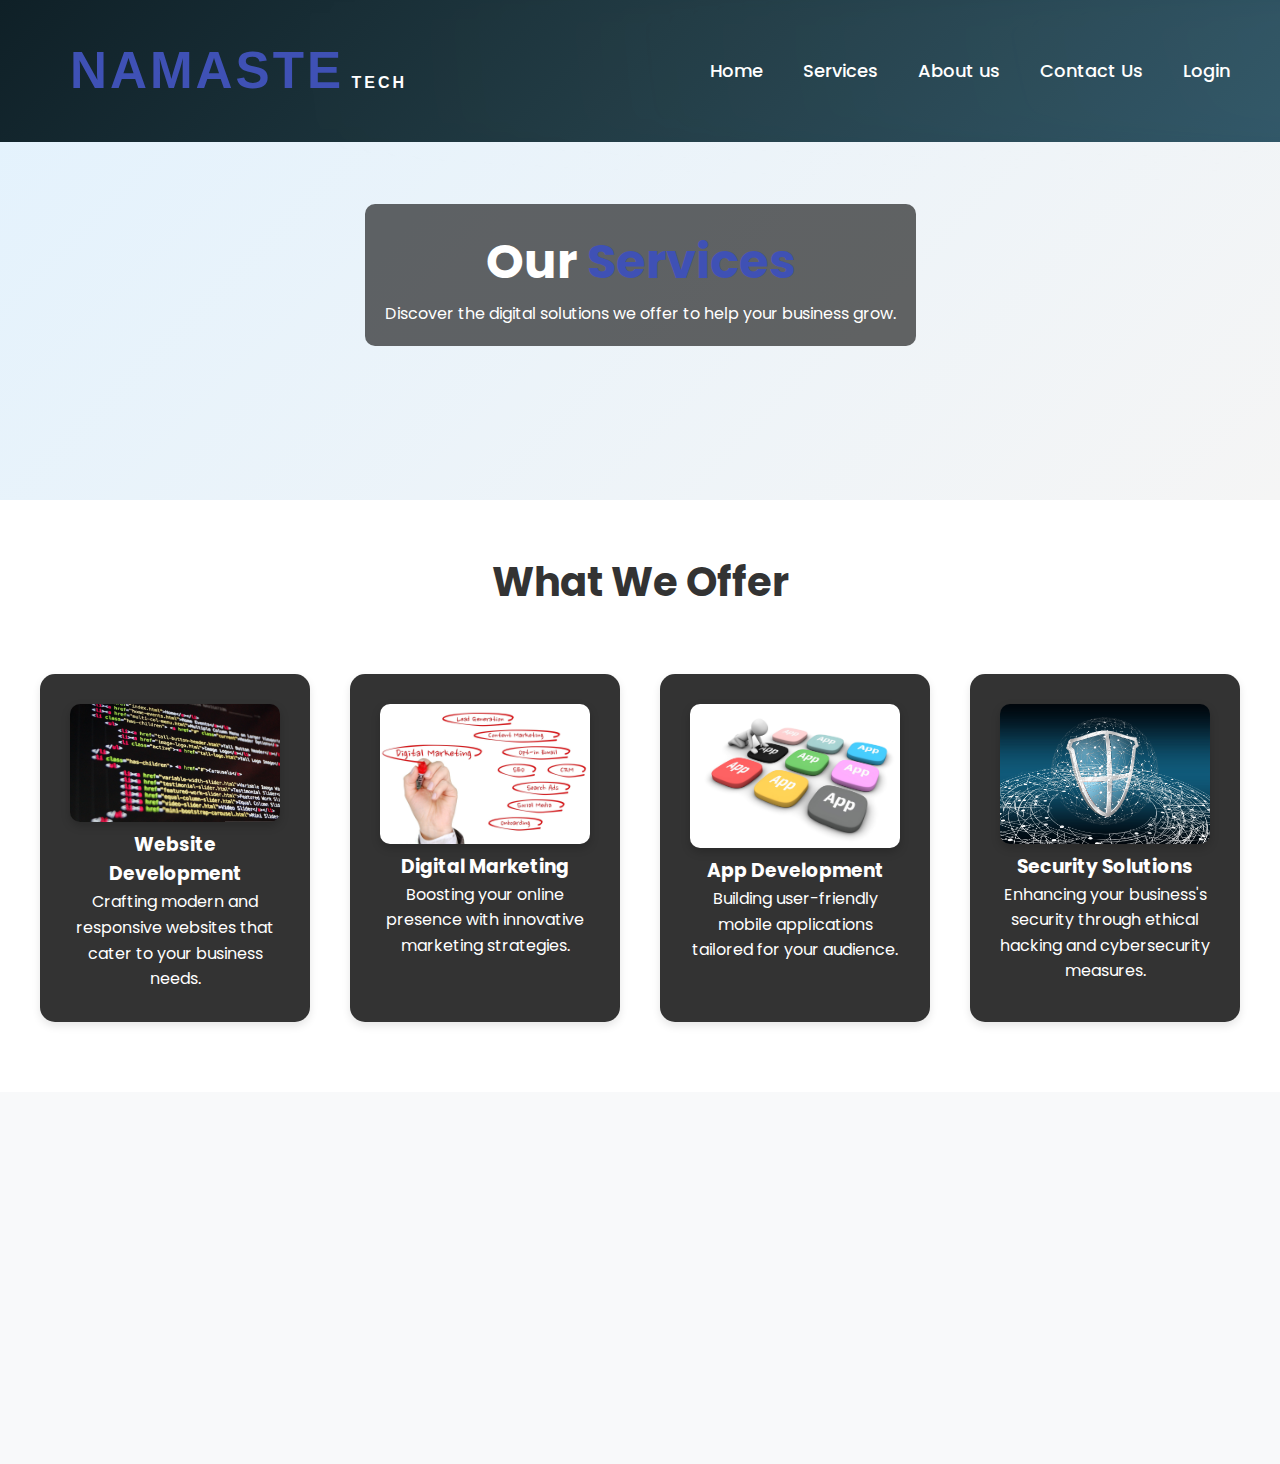
<file: services.html>
<!DOCTYPE html>
<html lang="en">
<head>
    <meta charset="UTF-8">
    <meta name="viewport" content="width=device-width, initial-scale=1.0">
    <title>Our Services</title>
    <link href="https://fonts.googleapis.com/css2?family=Poppins:wght@400;600&display=swap" rel="stylesheet">
    <link rel="stylesheet" href="header.css">
    <link rel="stylesheet" href="services.css">
    <link rel="stylesheet" href="footer.css">
    <link rel="stylesheet" href="fadein.css">
</head>
<body>
    <div class="header fade-in ">
        <div class="logo fade-in">
            <span class="namaste-text">Namaste</span>
            <span class="tech-highlight">Tech</span>
        </div>

        <div class="hamburger fade-in" onclick="toggleNav()">
            <div></div>
            <div></div>
            <div></div>
        </div>

        <div class="nav_bar fade-in" id="navbar">
            <ul class="navbar_links">
                <li><a href="./index.html" class="fade-in">Home</a></li>
                <li><a href="./services.html" class="fade-in">Services</a></li>
                <li><a href="./about_us.html" class="fade-in">About us</a></li>
                <li><a href="./contact_us.html" class="fade-in">Contact Us</a></li>
                <li><a href="./login_sign_in.html" class="fade-in">Login</a></li>
            </ul>
        </div>
    </div>

    <section class="hero">
        <div class="hero-content">
            <h1>Our <span>Services</span></h1>
            <p>Discover the digital solutions we offer to help your business grow.</p>
        </div>
    </section>

    <section class="services">
        <h2>What We Offer</h2>
        <div class="services-grid">
            <div class="service-item">
                <div class="service-icon">
                    <img src="./img/website.jpg" alt="Web Development">
                </div>
                <h3>Website Development</h3>
                <p>Crafting modern and responsive websites that cater to your business needs.</p>
            </div>

            <div class="service-item">
                <div class="service-icon">
                    <img src="./img/digital-marketing-1497211_1920.jpg" alt="Digital Marketing">
                </div>
                <h3>Digital Marketing</h3>
                <p>Boosting your online presence with innovative marketing strategies.</p>
            </div>

            <div class="service-item">
                <div class="service-icon">
                    <img src="./img/app-1013616.jpg" alt="App Development">
                </div>
                <h3>App Development</h3>
                <p>Building user-friendly mobile applications tailored for your audience.</p>
            </div>

            <div class="service-item">
                <div class="service-icon">
                    <img src="./img/security-5199236.jpg" alt="Security Services">
                </div>
                <h3>Security Solutions</h3>
                <p>Enhancing your business's security through ethical hacking and cybersecurity measures.</p>
            </div>
        </div>
    </section>
    <footer class="footer fade-in">
        <div class="footer-container fade-in">
            <!-- Company Section -->
            <div class="footer-section company fade-in">
                <h2 class="footer-heading fade-in">Techo</h2>
                <p class="company-desc fade-in">We provide all digital solutions from web development to digital marketing, making your business stand out.</p>
            </div>
    
            <!-- Useful Links Section -->
            <div class="footer-section useful-links fade-in">
                <h2 class="footer-heading fade-in">Useful Links</h2>
                <ul class="footer-links fade-in">
                    <li><a href="./about_us.html" class="fade-in">About Us</a></li>
                    <li><a href="./services.html" class="fade-in">Services</a></li>
                    <!-- <li><a href="./about_us.html" class="fade-in">Our Projects</a></li> -->
                    <!-- <li><a href="./testimonials.html" class="fade-in">Testimonials</a></li> -->
                </ul>
            </div>
    
            <!-- Quick Links Section -->
            <div class="footer-section quick-links fade-in">
                <h2 class="footer-heading fade-in">Quick Links</h2>
                <ul class="footer-links fade-in">
                    <!-- <li><a href="./blog.html" class="fade-in">Blog</a></li> -->
                    <li><a href="./faq.html" class="fade-in">FAQ</a></li>
                    <li><a href="./career.html" class="fade-in">Careers</a></li>
                    <li><a href="./contact_us.html" class="fade-in">Contact Us</a></li>
                </ul>
            </div>
    
            <!-- Have a Question Section -->
            <div class="footer-section contact fade-in">
                <h2 class="footer-heading fade-in">Have a Question?</h2>
                <p class="fade-in">Feel free to get in touch with us.</p>
                <p class="fade-in">Email: hemant505gautam@gmail.com</p>
                <p class="fade-in">Phone: +91 9351733774</p>
            </div>
        </div>
    
        <!-- Copyright Section -->
        <div class="footer-bottom fade-in">
            <p>&copy; 2024 Techo. All Rights Reserved.</p>
        </div>
    </footer>

    <script src="./header.js"></script>
</body>
</html>
</file>
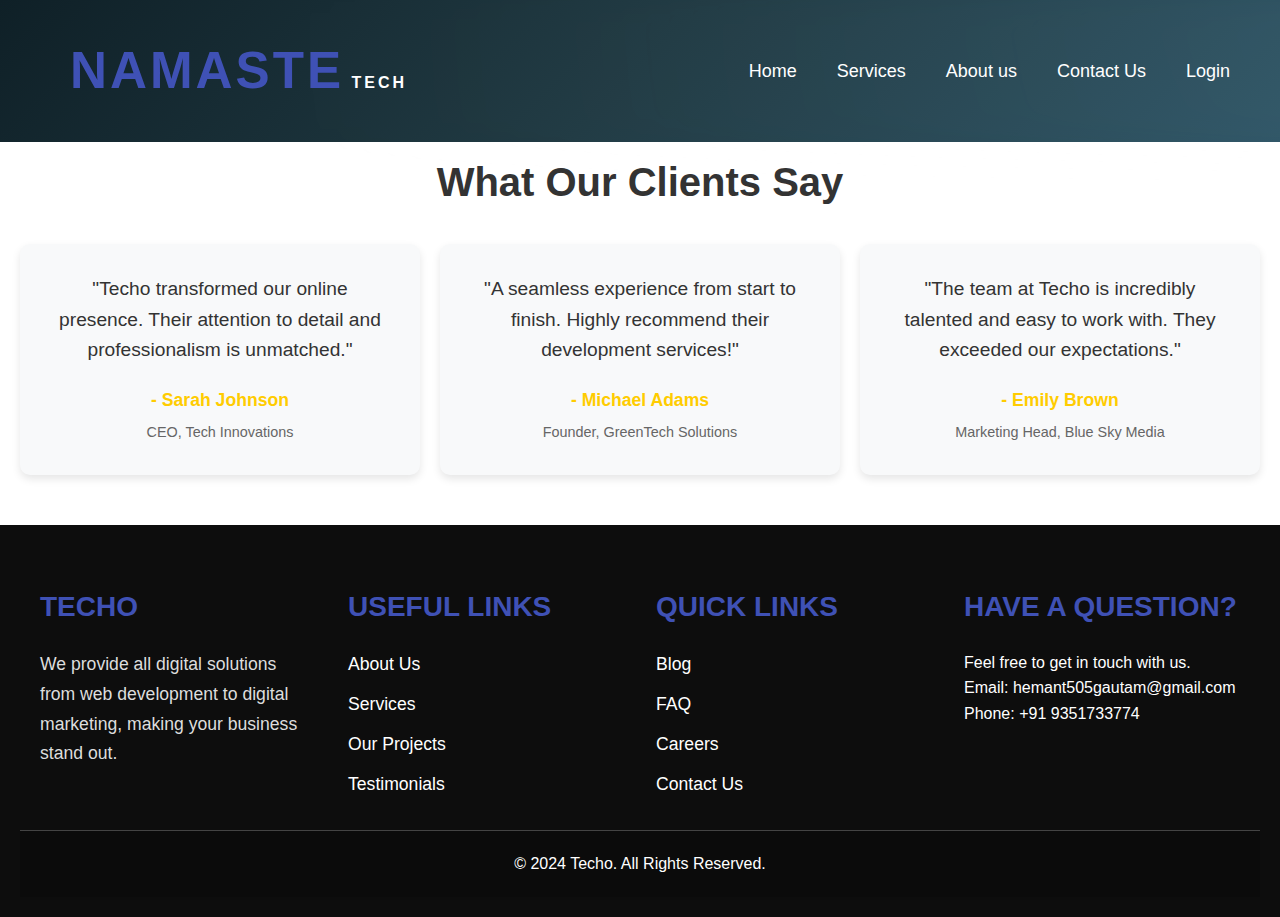
<file: testimonials.html>
<!DOCTYPE html>
<html lang="en">
<head>
    <meta charset="UTF-8">
    <meta name="viewport" content="width=device-width, initial-scale=1.0">
    <title>Testimonials</title>
    <!-- <link rel="stylesheet" href="style.css"> -->
    <link rel="stylesheet" href="header.css">
    <link rel="stylesheet" href="footer.css">
    <link rel="stylesheet" href="fadein.css">
</head>
<style>
* {
    margin: 0;
    padding: 0;
    box-sizing: border-box;
}

body {
    font-family: 'Poppins', sans-serif;
    line-height: 1.6;
    background-color: #f8f9fa;
    color: #333;
    padding-top: 100px;
}

.testimonials-section {
    padding: 50px 20px;
    text-align: center;
    background-color: #ffffff;
}

.testimonials-section h2 {
    font-size: 2.5rem;
    margin-bottom: 30px;
}

.testimonial-grid {
    display: flex;
    justify-content: space-around;
    flex-wrap: wrap;
    gap: 20px;
}

.testimonial-card {
    background-color: #f8f9fa;
    padding: 30px;
    border-radius: 10px;
    box-shadow: 0 4px 8px rgba(0, 0, 0, 0.1);
    flex: 1;
    min-width: 300px;
    max-width: 400px;
}

.testimonial-card p {
    font-size: 1.2rem;
    margin-bottom: 20px;
}

.testimonial-card h4 {
    font-size: 1.1rem;
    color: #ffcc00;
    margin-bottom: 5px;
}

.testimonial-card span {
    font-size: 0.9rem;
    color: #666;
}
/* Media Queries */

/* Large Tablets and Desktops */
@media (max-width: 1024px) {
    .testimonial-grid {
        flex-direction: column;
        align-items: center;
    }
}

/* Smartphones */
@media (max-width: 480px) {
    .testimonial-card {
        padding: 20px;
    }

    .testimonials-section h2 {
        font-size: 2rem;
    }
}

</style>
<body>
    <div class="header fade-in ">
        <div class="logo fade-in">
            <span class="namaste-text">Namaste</span>
            <span class="tech-highlight">Tech</span>
        </div>

        <div class="hamburger fade-in" onclick="toggleNav()">
            <div></div>
            <div></div>
            <div></div>
        </div>

        <div class="nav_bar fade-in" id="navbar">
            <ul class="navbar_links">
                <li><a href="./index.html" class="fade-in">Home</a></li>
                <li><a href="./services.html" class="fade-in">Services</a></li>
                <li><a href="./about_us.html" class="fade-in">About us</a></li>
                <li><a href="./contact_us.html" class="fade-in">Contact Us</a></li>
                <li><a href="./login_sign_in.html" class="fade-in">Login</a></li>
            </ul>
        </div>
    </div>

    <section class="testimonials-section">
        <div class="container">
            <h2>What Our Clients Say</h2>
            <div class="testimonial-grid">
                <div class="testimonial-card">
                    <p>"Techo transformed our online presence. Their attention to detail and professionalism is unmatched."</p>
                    <h4>- Sarah Johnson</h4>
                    <span>CEO, Tech Innovations</span>
                </div>
                <div class="testimonial-card">
                    <p>"A seamless experience from start to finish. Highly recommend their development services!"</p>
                    <h4>- Michael Adams</h4>
                    <span>Founder, GreenTech Solutions</span>
                </div>
                <div class="testimonial-card">
                    <p>"The team at Techo is incredibly talented and easy to work with. They exceeded our expectations."</p>
                    <h4>- Emily Brown</h4>
                    <span>Marketing Head, Blue Sky Media</span>
                </div>
            </div>
        </div>
    </section>

    <footer class="footer fade-in">
        <div class="footer-container fade-in">
            <!-- Company Section -->
            <div class="footer-section company fade-in">
                <h2 class="footer-heading fade-in">Techo</h2>
                <p class="company-desc fade-in">We provide all digital solutions from web development to digital marketing, making your business stand out.</p>
            </div>
    
            <!-- Useful Links Section -->
            <div class="footer-section useful-links fade-in">
                <h2 class="footer-heading fade-in">Useful Links</h2>
                <ul class="footer-links fade-in">
                    <li><a href="./about_us.html" class="fade-in">About Us</a></li>
                    <li><a href="./services.html" class="fade-in">Services</a></li>
                    <li><a href="./projects.html" class="fade-in">Our Projects</a></li>
                    <li><a href="./testimonials.html" class="fade-in">Testimonials</a></li>
                </ul>
            </div>
    
            <!-- Quick Links Section -->
            <div class="footer-section quick-links fade-in">
                <h2 class="footer-heading fade-in">Quick Links</h2>
                <ul class="footer-links fade-in">
                    <li><a href="./blog.html" class="fade-in">Blog</a></li>
                    <li><a href="./faq.html" class="fade-in">FAQ</a></li>
                    <li><a href="./career.html" class="fade-in">Careers</a></li>
                    <li><a href="./contact_us.html" class="fade-in">Contact Us</a></li>
                </ul>
            </div>
    
            <!-- Have a Question Section -->
            <div class="footer-section contact fade-in">
                <h2 class="footer-heading fade-in">Have a Question?</h2>
                <p class="fade-in">Feel free to get in touch with us.</p>
                <p class="fade-in">Email: hemant505gautam@gmail.com</p>
                <p class="fade-in">Phone: +91 9351733774</p>
            </div>
        </div>
    
        <!-- Copyright Section -->
        <div class="footer-bottom fade-in">
            <p>&copy; 2024 Techo. All Rights Reserved.</p>
        </div>
    </footer>

    <script src="./header.js"></script>
</body>
</html>
</file>
<file: header.css>
* {
    margin: 0;
    padding: 0;
    box-sizing: border-box;
}

/* Logo styling */
.logo {
    font-family: 'Montserrat', sans-serif;
    font-weight: bold;
    /* color: #FFD700; */
    background-color: transparent;
    padding: 10px 20px;
    display: inline-block;
    text-transform: uppercase;
    letter-spacing: 3px;
    cursor: pointer;
    transition: all 0.3s ease-in-out;
    text-align: center;
}

/* 'Namaste' text styling */
.namaste-text {
    font-size: 3.2rem;
    color: #3F51B5;
    transition: color 0.3s ease;
}

/* 'Tech' text styling */
.tech-text {
    font-size: 2.8rem;
    color: #1A1A1A;
    background-color: #3F51B5;
    padding: 5px 12px;
    border-radius: 6px;
    transition: background-color 0.3s ease, transform 0.3s ease;
}

/* Header Styling */
.header {
    display: flex;
    justify-content: space-between;
    align-items: center;
    padding: 20px 50px;
    background: linear-gradient(135deg, #0f2027, #203a43, #2c5364);
    color: white;
    position: fixed;
    top: 0;
    width: 100%;
    z-index: 10;
    transition: transform 0.3s ease, top 0.3s ease;
}

/* Navigation Bar */
.nav_bar {
    display: flex;
    align-items: center;
}

.navbar_links {
    display: flex;
    list-style: none;
}

/* Navigation Links */
.navbar_links li {
    margin-left: 40px;
    position: relative;
}

.navbar_links a {
    color: white;
    text-decoration: none;
    list-style: none;
    font-size: 18px;
    font-weight: 500;
    position: relative;
    padding-bottom: 5px;
    transition: all 0.3s ease;
}

/* Neon Hover Effect */
.navbar_links a:hover {
    color: #00e676;
    text-shadow: 0px 0px 5px #00e676, 0px 0px 10px #00e676;
    transform: scale(1.1);
}

/* Fancy Hover Underline Effect */
.navbar_links a::after {
    content: '';
    position: absolute;
    width: 100%;
    height: 2px;
    background-color: #00e676;
    left: 0;
    bottom: -4px;
    transform: scaleX(0);
    transform-origin: right;
    transition: transform 0.3s ease;
}

.navbar_links a:hover::after {
    transform: scaleX(1);
    transform-origin: left;
}

/* Background effect */
.header::before {
    content: '';
    position: absolute;
    top: -10%;
    left: -10%;
    right: -10%;
    bottom: -10%;
    background: radial-gradient(circle at top right, rgba(255, 255, 255, 0.2), transparent 80%);
    z-index: -1;
    opacity: 0.2;
    pointer-events: none;
    filter: blur(20px);
}

/* Hamburger Menu (Hidden by default on larger screens) */
.hamburger {
    display: none;
    flex-direction: column;
    justify-content: space-between;
    width: 30px;
    height: 20px;
    cursor: pointer;
}

.hamburger div {
    width: 100%;
    height: 3px;
    background-color: white;
    transition: all 0.3s ease;
}

/* Responsive Styling for Medium Screens (971px and below) */
@media (max-width: 1056px) {
    /* Hamburger menu for screens 971px and below */
    
    .hamburger {
        display: flex;
    }

    /* Hide nav bar on smaller screens */
    .nav_bar {
        display: none;
        flex-direction: column;
        background-color: rgba(15, 32, 39, 0.9);
        position: absolute;
        top: 100%;
        right: 0;
        width: 100%;
    }

    .show-navbar {
        display: flex;
    }

    .navbar_links {
        flex-direction: column;
        width: 100%;
    }

    .navbar_links li {
        text-align: center;
        margin: 20px 0;
    }

    .hamburger.active div:nth-child(1) {
        transform: rotate(45deg) translate(5px, 5px);
    }

    .hamburger.active div:nth-child(2) {
        opacity: 0;
    }

    .hamburger.active div:nth-child(3) {
        transform: rotate(-45deg) translate(5px, -5px);
    }

    
    .logo {
        font-size: 2.5rem;
        letter-spacing: 2px;
        padding: 8px;
    }

    .namaste-text {
        font-size: 2.5rem;
    }

    .tech-text {
        font-size: 2.2rem;
        padding: 4px 10px;
    }

    .navbar_links li {
        margin-left: 30px;
    }

    .navbar_links a {
        font-size: 17px;
    }

    .header {
        padding: 15px 40px;
    }
}

/* Responsive Styling for Tablets (768px) */
@media (max-width: 768px) {
    .logo {
        font-size: 2.5rem;
        letter-spacing: 2px;
        padding: 8px;
    }

    .namaste-text {
        font-size: 2.5rem;
    }

    .tech-text {
        font-size: 2.2rem;
        padding: 4px 10px;
    }

    .navbar_links li {
        margin-left: 20px;
    }

    .header {
        padding: 15px 30px;
    }
}

/* Responsive Styling for Mobile (480px and below) */
@media (max-width: 480px) {
    .logo {
        font-size: 1.8rem;
        padding: 5px 0;
        flex-direction: column;
    }

    .namaste-text {
        font-size: 1.6rem;
    }

    .tech-text {
        font-size: 1.6rem;
        margin-top: 5px;
        padding: 4px 8px;
    }
}
</file>
<file: main.css>
* {
    margin: 0;
    padding: 0;
    box-sizing: border-box;
}
body{
    background: linear-gradient(135deg, #E3F2FD, #F5F5F5);

}

/* Fade-in animation for the header text */
@keyframes fadeIn {
    0% {
        opacity: 0;
        transform: translateY(20px);
    }
    100% {
        opacity: 1;
        transform: translateY(0);
    }
}

.background_img {
    position: relative;
    width: 100%;
    height: 100vh;
    background: url('./img/bg_1.jpg') no-repeat center center;
    background-size: cover;
    background-attachment: fixed;
    display: flex;
    flex-direction: column;
    align-items: center;
    justify-content: center;
    padding: 20px;
    overflow: hidden;
    margin-top: 100px;
}

.background_img::before {
    content: '';
    position: absolute;
    top: 0;
    left: 0;
    right: 0;
    bottom: 0;
    background: rgba(0, 0, 0, 0.5); /* Black background with 50% opacity */
    z-index: 1; /* Ensure it covers the image but is behind the text */
}


.background_img h1, .background_img p {
    position: relative;
    color: #ffffff;
    margin: 0;
    padding: 0 20px;
    max-width: 90%;
    line-height: 1.2;
    z-index: 2; /* Make sure text appears above the overlay */
    text-align: center;
    opacity: 0;
    animation: fadeIn 2s ease-in-out forwards;
}

.background_img h1{
    font-size: 4rem;
}
.background_img p {
    font-size: 1.8rem;
    margin-top: 15px;
    line-height: 1.4;
}
/* Media Queries for responsiveness */

@media (max-width:1056px) {
    .background_img{
        margin-top:auto;
    }
}

/* Tablets (Portrait & Landscape) */
@media (max-width: 1024px) {
    .background_img {
        height: 80vh;
        padding: 15px;
    }

    .background_img h1 {
        font-size: 2rem;
    }

    .background_img p {
        font-size: 1.25rem;
    }
    .background_img_new {
        background-size: cover;
    }
}

/* Mobile Devices (Portrait) */
@media (max-width: 768px) {
    .background_img {
        height: 70vh;
    }

    .background_img h1 {
        font-size: 1.75rem;
    }

    .background_img p {
        font-size: 1rem;
    }
    .background_img_new {
        background-size: cover;
    }
}

/* Mobile Devices (Small screens) */
@media (max-width: 480px) {
    .background_img {
        height: 60vh;
    }

    .background_img h1 {
        font-size: 1.5rem;
    }

    .background_img p {
        font-size: 0.9rem;
    }
    .background_img_new {
        background-size: cover;
    }
}

/* Service Section Styling */
.service-section {
    padding: 50px;
    background-color: #f9f9f9;
    text-align: center;
}

/* Section Title and Subtitle */
.section-subtitle {
    font-size: 1.5rem;
    font-weight: 600;
    color: #ff6347;
    margin-bottom: 10px;
}

.section-title {
    font-size: 3rem;
    font-weight: 700;
    color: #333;
    margin-bottom: 30px;
}

/* Service List Styling */
.service-list {
    display: flex;
    flex-wrap: wrap;
    justify-content: space-between;
    gap: 20px;
}

/* Service Item Styling */
.service-item {
    background-color: white;
    padding: 20px;
    flex: 1 1 calc(45% - 20px);
    display: flex;
    align-items: center;
    justify-content: space-between;
    box-shadow: 0 4px 6px rgba(0, 0, 0, 0.1);
    border-radius: 8px;
    transition: transform 0.3s ease;
}

.service-item:hover {
    transform: translateY(-10px);
}

/* Service Info Styling */
.service-info {
    text-align: left;
}

.service-title {
    font-size: 1.8rem;
    font-weight: 600;
    color: #333;
    margin-bottom: 10px;
}

.service-description {
    font-size: 1rem;
    color: #666;
    line-height: 1.6;
}

/* Service Icon Styling */
.service-icon {
    font-size: 3rem;
    color: #ff6347;
    transition: color 0.3s ease;
}

.service-item:hover .service-icon {
    color: #ff4500;
}

/* Media Queries for Responsiveness */

/* Tablet and Mobile Devices */
@media (max-width: 768px) {
    .service-item {
        flex: 1 1 100%;
    }
}


/* Base container and image styling */
.background_img_2 {
    display: flex;
    align-items: center;
    justify-content: space-between;
    padding: 4rem;
    background-color: #f4f7fa;
    position: relative;
}

.content {
    flex: 1;
    max-width: 50%;
}

.image-right {
    width: 45%;
    border-radius: 12px;
    box-shadow: 0 6px 20px rgba(0, 0, 0, 0.1);
}

/* Title styling */
h1 {
    font-size: 3rem;
    font-weight: bold;
    color: #1A237E;
    margin-bottom: 2rem;
    text-transform: uppercase;
}

h1 span {
    color: #3F51B5;
    font-size: 5rem;
}

/* Service items styling */
.service-item_2 {
    margin-bottom: 2.5rem;
    display: flex;
    align-items: flex-start;
    background-color: #fff;
    border-radius: 12px;
    padding: 2rem;
    box-shadow: 0 4px 12px rgba(0, 0, 0, 0.1);
    transition: transform 0.3s, box-shadow 0.3s;
}

.service-item_2:hover {
    transform: translateY(-5px);
    box-shadow: 0 6px 16px rgba(0, 0, 0, 0.15);
}

.service-icon_2 {
    font-size: 2.5rem;
    color: #3F51B5;
    margin-right: 1.5rem;
}

.service-title_2 {
    font-size: 1.8rem;
    color: #1A237E;
    margin-bottom: 0.5rem;
    font-weight: 600;
}

.service-description_2 {
    color: #4E5B70;
    font-size: 1.2rem;
    line-height: 1.6;
    max-width: 80%;
}

@media (max-width: 768px) {
    .background_img_2 {
        flex-direction: column;
        padding: 2rem;
    }

    .content {
        max-width: 100%;
        text-align: center;
    }

    .image-right {
        width: 100%;
        margin-top: 2rem;
    }

    h1 {
        font-size: 2.4rem;
    }

    .service-item_2 {
        flex-direction: column;
        text-align: center;
    }

    .service-icon_2 {
        margin-bottom: 1rem;
    }

    .service-title_2 {
        font-size: 1.6rem;
    }

    .service-description_2 {
        font-size: 1.1rem;
    }
}
</file>
<file: footer.css>
.footer {
    background-color: #0d0d0d;
    color: white;
    padding: 60px 20px 20px;
    display: flex;
    flex-direction: column;
    flex-wrap: wrap;
    text-align: left;
}

.footer-container {
    max-width: 1200px;
    margin: 0 auto;
    display: flex;
    flex-wrap: wrap;
    justify-content: space-between;
    gap: 30px;
}

/* Footer Section Styling */
.footer-section {
    flex-basis: 23%;
    margin-bottom: 20px;
}

.footer-heading {
    font-size: 1.75rem;
    color: #3F51B5;
    margin-bottom: 20px;
    text-transform: uppercase;
    font-weight: 600;
}

.company-desc {
    font-size: 1.1rem;
    line-height: 1.7;
    color: #dddddd;
}

/* Footer Links Styling */
.footer-links {
    list-style: none;
    padding: 0;
}

.footer-links li {
    margin-bottom: 12px;
}

.footer-links a {
    color: #ffffff;
    text-decoration: none;
    font-size: 1.1rem;
    transition: color 0.4s ease;
}

.footer-links a:hover {
    color: #ffffff;
}



/* Footer Bottom Section */
.footer-bottom {
    text-align: center;
    padding: 20px;
    background-color: #0b0b0b;
    color: #fff;
    font-size: 1rem;
    border-top: 1px solid #444;
    width: 100%;
    margin-top: auto;
}

.footer-bottom p {
    margin: 0;
}

/* Media Queries for Responsiveness */
@media (max-width: 768px) {
    .footer-section {
        flex-basis: 45%;
        margin-bottom: 30px;
    }
}

@media (max-width: 480px) {
    .footer-container {
        flex-direction: column;
        align-items: center;
    }

    .footer-section {
        flex-basis: 100%;
        text-align: center;
        margin-bottom: 40px;
    }

    .contact-form input,
    .contact-form textarea,
    .contact-form button {
        font-size: 1rem;
    }

    .footer-bottom {
        padding: 15px;
        font-size: 0.9rem;
    }
}
</file>
<file: fadein.css>
/* Animation class for fade-in effect */
.fade-in {
    opacity: 0;
    transform: translateY(20px);
    transition: opacity 0.6s ease-out, transform 0.6s ease-out;
}

.fade-in.visible {
    opacity: 1;
    transform: translateY(0);
}
</file>
<file: contact_us.css>
body {
    font-family: 'Poppins', sans-serif;
    margin-top: 80px;
}

.contact-container {
    display: flex;
    flex-direction: column;
    align-items: center;
    justify-content: center;
    padding: 4rem 2rem;
    background-color: #f5f5f5;
}
.map-container {
    background-color: #ffffff;
    padding: 0;
    border-radius: 10px;
    box-shadow: 0 8px 30px rgba(0, 0, 0, 0.1);
    overflow: hidden;
    height: 450px;
}

.map-container iframe {
    width: 100%;
    height: 100%;
    border: 0;
}


.contact-header {
    text-align: center;
    margin-bottom: 3rem;
}

.contact-header h1 {
    color: #283593;
    font-size: 2.8rem;
    font-weight: bold;
    margin-bottom: 0.5rem;
}

.contact-header p {
    color: #757575;
    font-size: 1.2rem;
    margin-bottom: 1.5rem;
    line-height: 1.6;
}

.contact-grid {
    display: grid;
    grid-template-columns: repeat(auto-fit, minmax(350px, 1fr));
    gap: 3rem;
    width: 85%;
}

.contact-details {
    display: flex;
    flex-direction: column;
    gap: 2rem;
    background-color: #ffffff;
    padding: 2rem;
    border-radius: 10px;
    box-shadow: 0 8px 30px rgba(0, 0, 0, 0.1);
}

.contact-item {
    text-align: center;
}

.contact-item i {
    font-size: 2rem;
    color: #283593;
    margin-bottom: 0.5rem;
}

.contact-item h2 {
    color: #283593;
    font-size: 1.6rem;
    margin-bottom: 0.5rem;
}

.contact-item p, .contact-item a {
    color: #616161;
    font-size: 1rem;
}

.contact-form {
    background-color: #ffffff;
    padding: 2.5rem;
    border-radius: 10px;
    box-shadow: 0 8px 30px rgba(0, 0, 0, 0.1);
}

.contact-form h2 {
    color: #283593;
    font-size: 2rem;
    text-align: center;
    margin-bottom: 1.5rem;
}

.contact-form label {
    color: #616161;
    font-size: 1.1rem;
    margin-bottom: 0.75rem;
    display: block;
}

.contact-form input,
.contact-form textarea {
    width: 100%;
    padding: 1rem;
    margin-bottom: 1.5rem;
    border: 1px solid #ddd;
    border-radius: 5px;
    font-size: 1rem;
    background-color: #fafafa;
}

.contact-form input:focus,
.contact-form textarea:focus {
    border-color: #283593;
    outline: none;
    box-shadow: 0 0 10px rgba(40, 53, 147, 0.2);
}

.contact-form button {
    background-color: #283593;
    color: #ffffff;
    padding: 0.75rem 3rem;
    border: none;
    border-radius: 5px;
    font-size: 1.2rem;
    cursor: pointer;
    transition: background-color 0.3s ease-in-out;
}

.contact-form button:hover {
    background-color: #1A237E;
}

@media (max-width: 768px) {
    .contact-header h1 {
        font-size: 2.4rem;
    }

    .contact-grid {
        grid-template-columns: 1fr;
    }

    .contact-form {
        padding: 2rem;
    }
}
</file>
<file: login_sign_in.css>
body, h2, p, input, button {
    margin: 0;
    padding: 0;
    box-sizing: border-box;
}

.all-container {
    font-family: Arial, sans-serif;
    background-color: #f4f4f4;
    display: flex;
    justify-content: center;
    align-items: center;
    height: 100vh;
    margin: 0;
}

.container {
    display: flex;
    flex-direction: column;
    justify-content: center;
    align-items: center;
    width: 100%;
    max-width: 500px;
    padding: 20px;
    background: #ffffff;
    border-radius: 8px;
    box-shadow: 0 4px 8px rgba(0, 0, 0, 0.1);
    margin: 10px;
}

.form-container {
    width: 100%;
    max-width: 400px;
    margin: 20px;
}

.form-container>h2 {
    font-size: 2rem;
    color: #333;
    margin-bottom: 20px;
    text-align: center;
}

label {
    display: block;
    font-size: 1rem;
    margin-bottom: 5px;
    color: #555;
}

input {
    width: 100%;
    padding: 10px;
    margin-bottom: 15px;
    border: 1px solid #ddd;
    border-radius: 4px;
    font-size: 1rem;
}

button[type="submit"] {
    width: 100%;
    padding: 10px;
    background-color: #3F51B5;
    border: none;
    border-radius: 4px;
    color: #0d0d0d;
    font-size: 1rem;
    cursor: pointer;
    transition: background-color 0.3s ease;
}

button[type="submit"]:hover {
    background-color: #0026ff;
}

.sign-acc {
    font-size: 0.9rem;
    color: #555;
    text-align: center;
    margin-top: 5px;
}

.a-link {
    color: #3F51B5;
    text-decoration: none;
}

.a-link:hover {
    text-decoration: underline;
}

.forgot-password {
    margin-top: 10px;
}

@media (max-width: 600px) {
    .container {
        padding: 15px;
    }
    .form-container {
        margin: 10px;
    }
    h2 {
        font-size: 1.5rem;
    }
    input, button {
        font-size: 0.9rem;
    }
}

/* Modal Styles */
.modal {
    display: none;
    position: fixed;
    z-index: 1;
    left: 0;
    top: 0;
    width: 100%;
    height: 100%;
    overflow: auto;
    background-color: rgba(0,0,0,0.4);
    padding-top: 60px;
}

.modal-content {
    background-color: #fefefe;
    margin: 5% auto;
    padding: 20px;
    border: 1px solid #888;
    width: 80%;
    max-width: 500px;
    border-radius: 8px;
}

.modal-close {
    color: #aaa;
    float: right;
    font-size: 28px;
    font-weight: bold;
}

.modal-close:hover,
.modal-close:focus {
    color: black;
    text-decoration: none;
    cursor: pointer;
}
</file>
<file: services.css>
* {
    margin: 0;
    padding: 0;
    box-sizing: border-box;
}

body {
    font-family: 'Poppins', sans-serif;
    line-height: 1.6;
    background-color: #f8f9fa;
    color: #333;
    padding-top: 50px;
    /* background: linear-gradient(135deg, #E3F2FD, #F5F5F5); */
}



.hero {
    background: linear-gradient(135deg, #E3F2FD, #F5F5F5);
    /* background: url('./img/pexels-pixabay-276452.jpg') center/cover no-repeat; */
    height: 50vh;
    display: flex;
    justify-content: center;
    align-items: center;
    color: #ffffff;
    text-align: center;
    padding: 20px;
    /* padding-top: 100px; */
}

.hero-content {
    background: rgba(0, 0, 0, 0.6);
    padding: 20px;
    border-radius: 10px;
}

.hero h1 {
    font-size: 3rem;
}

.hero span {
    color: #3F51B5;
}

.services {
    padding: 50px 20px;
    text-align: center;
    background-color: #ffffff;
}

.services h2 {
    font-size: 2.5rem;
    margin-bottom: 40px;
}

.services-grid {
    display: flex;
    justify-content: space-around;
    flex-wrap: wrap;
}

.service-item {
    background-color: #333;
    color: #ffffff;
    padding: 30px;
    border-radius: 15px;
    margin: 20px;
    width: calc(25% - 40px);
    box-shadow: 0 4px 8px rgba(0, 0, 0, 0.1);
    transition: transform 0.3s ease, background-color 0.3s ease;
    cursor: pointer;
}

.service-item:hover {
    transform: translateY(-10px);
    /* background-color: #3F51B5; */
    background: linear-gradient(135deg, #E3F2FD, #F5F5F5);
    color: #333;
}

/* Service Icon Styling */
.service-icon img {
    width: 100%;
    height: auto;
    border-radius: 10px;
    box-shadow: 0 4px 10px rgba(0, 0, 0, 0.2);
    transition: transform 0.3s ease;
}


.service-item:hover .service-icon img {
    transform: scale(1.05);
}


/* Media Queries */

/* Tablets */
@media (max-width: 999px) {
    .hero h1 {
        font-size: 2rem;
    }

    .services-grid {
        flex-direction: column;
        align-items: center;
    }

    .service-item {
        width: 80%;
        margin: 20px 0;
    }
    .service-icon img {
        width: 100%;
        height: auto;
    }
}

/* Smartphones */
@media (max-width: 480px) {
    .hero h1 {
        font-size: 1.5rem;
    }

    .service-item {
        width: 100%;
        padding: 20px;
    }

    .services h2 {
        font-size: 2rem;
    }
    .service-icon img {
        width: 100%;
        height: auto;
    }
}
</file>
